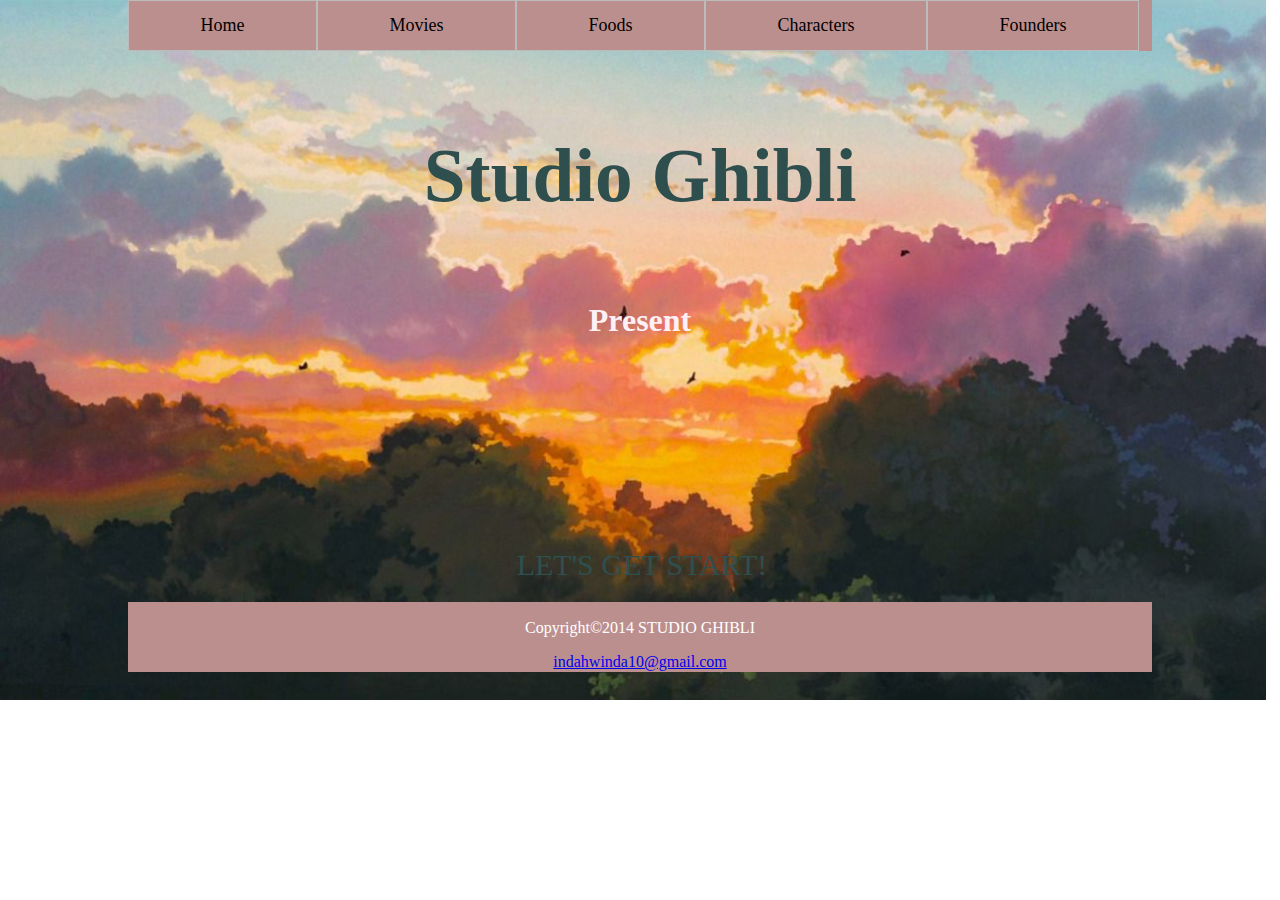
<file: index.html>
<!DOCTYPE html>
<html lang="en">
    <head>
        <link rel="stylesheet" href="home.css">
        <title>HOME</title>
        <meta name="viewport" content="width=device-width,initial-scale=1.0">
        <meta charset="utf-8">
    </head>
    <body>
    	<header>
        <div class="topnav">
          <a href="Home.html">Home</a>
          <a href="movies.html">Movies</a>
          <a href="foods.html">Foods</a>
          <a href="character.html">Characters</a>
          <a href="founders.html">Founders</a> 
          <a href="javascript:void(0);" class="icon" onclick="myFunction()">&#9776;</a>
          <!--Toggle between adding and removing the "responsive" class to topnav 
          when the user clicks on the icon-->
          <script>
              function myFunction() {
                  var x = document.getElementById("myTopnav");
                  if (x.className === "topnav") {
                      x.className += " responsive";
                  } else {
                  x.className = "topnav";
                  }
              }
          </script>
      </div>
    		<h1>Studio Ghibli</h1>
        <h2>Present</h2>
        
      </header>
      <br>
      <br>
      <br>
      <br>
      <br>
      <br>
      <br>
      <br>
      <br>
    <main>
        <form>
            <button class ="button" formaction ="movies.html">LET'S GET START!</button>
        </form>
      
    </main>
    <footer>
      <p>Copyright&copy;2014 STUDIO GHIBLI</p>
            <a href="mailto:indahwinda10@gmail.com">indahwinda10@gmail.com</a>
    </footer>
  </body>
</html>
</file>
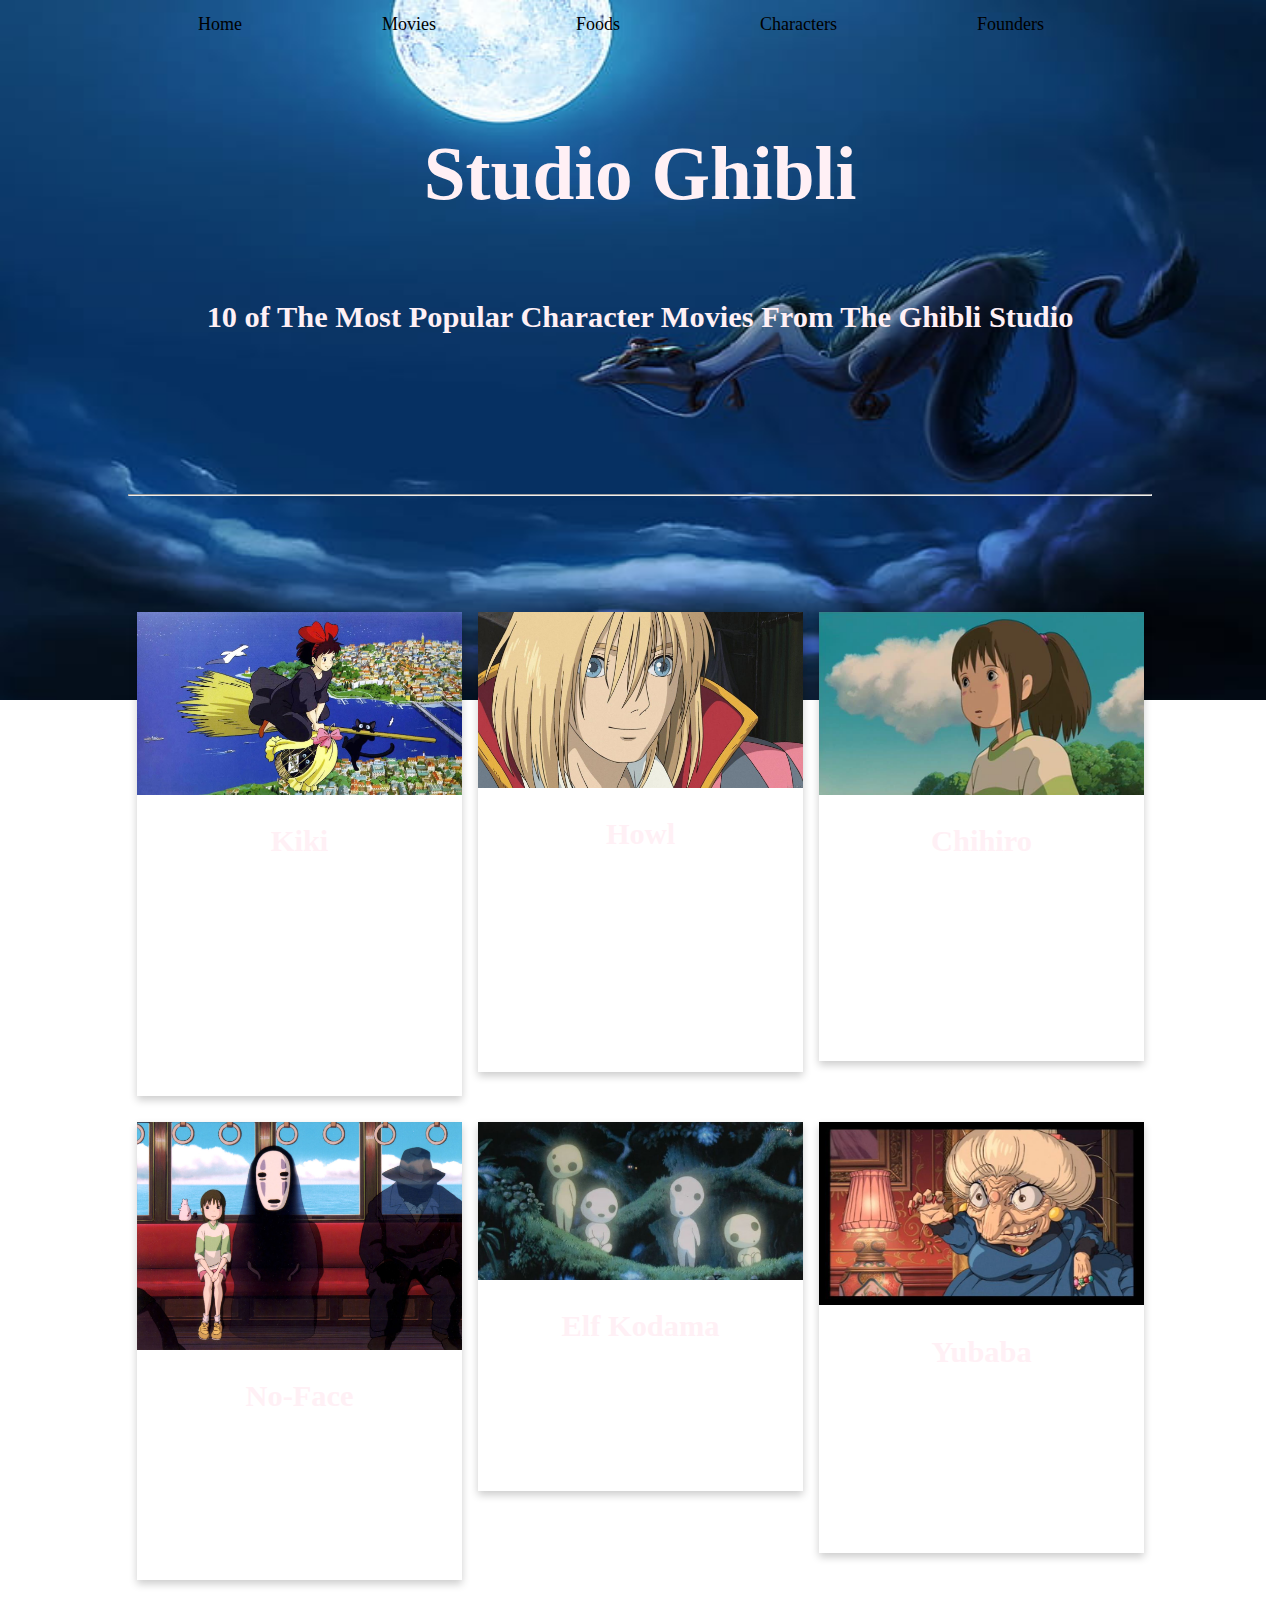
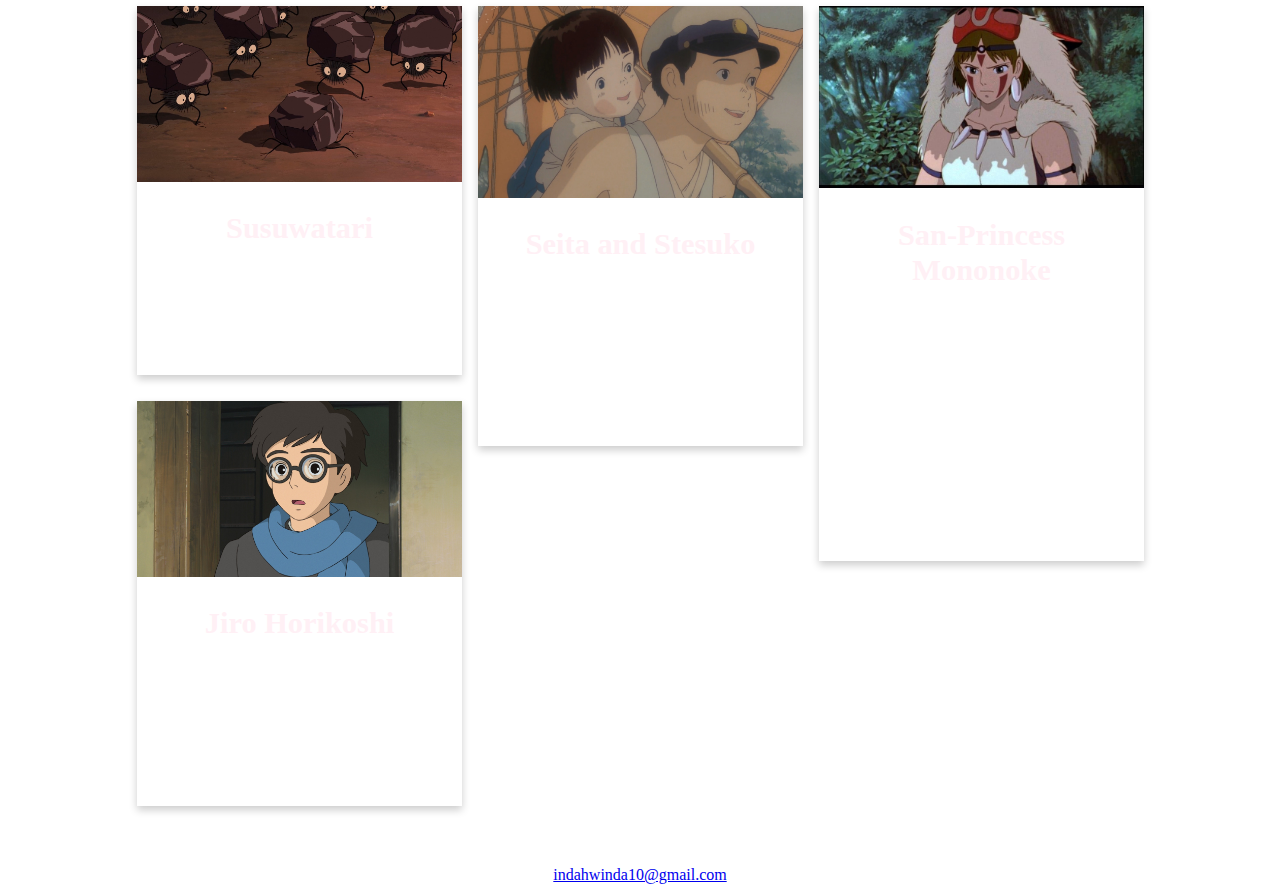
<file: character.html>
<!DOCTYPE html>
<html lang="en">
    <head>
        <link rel="stylesheet" href="character.css">
        <title>CHARACTERS</title>
        <meta name="viewport" content="width=device-width,initial-scale=1.0">
        <meta charset="utf-8">
    </head>
    <body>
    	<header>
        <div class="topnav">
          <a href="index.html">Home</a>
          <a href="movies.html">Movies</a>
          <a href="foods.html">Foods</a>
          <a href="character.html">Characters</a>
          <a href="founders.html">Founders</a> 
          <a href="javascript:void(0);" class="icon" onclick="myFunction()">&#9776;</a>
          <!--Toggle between adding and removing the "responsive" class to topnav 
          when the user clicks on the icon-->
          <script>
              function myFunction() {
                  var x = document.getElementById("myTopnav");
                  if (x.className === "topnav") {
                      x.className += " responsive";
                  } else {
                  x.className = "topnav";
                  }
              }
          </script>
      </div>
    		<h1>Studio Ghibli</h1>
        <h2>10 of The Most Popular Character Movies From The Ghibli Studio</h2>
        
      </header>
      <br>
      <br>
      <br>
      <br>
      <br>
      <br>
      <br>
      <hr>
      <br>
      <br>
      <br>
      <br>
      <br>
      <br>
      <main>
        <div class="column">
          <div class="card">
            <img src="a.jpg" alt="Chihiro">
            <div class="container">
              <h2>Chihiro</h2>
              <p class="title">Spirited Away</p>
              <p>Chihiro is a 10-year-old girl who has brown hair, brown eyes and rosy cheeks. He is very petite and has a childish appearance, and a fairly fat face. His clothing included a medium sleeve white T-shirt with bright green stripes, bright red shorts, white socks and bright yellow sneakers.</p>
            </div>
          </div>
        </div>
        <div class="column">
          <div class="card">
            <img src="b.jpg" alt="Howl">
            <div class="container">
              <h2>Howl</h2>
              <p class="title">Howl's Moving Castle</p>
              <p>Howl was a handsome young man with eyes and bright blue hair that reached under his chin. At the beginning of the film, her hair is blond, but due to the incident when Sophie was cleaning Howl's bathroom, she had had orange hair, before finally turning black through her curse. In the novel, Howl has natural black hair.</p>
            </div>
          </div>
        </div>
        <div class="column">
          <div class="card">
            <img src="d.jpg" alt="Kiki">
            <div class="container">
              <h2>Kiki</h2>
              <p class="title">Kiki's Delivery Service</p>
              <p>Kiki has short, dark gray hair, which she ties in a big red ribbon. She was wearing a medium-sleeved jet black dress, which sometimes looked purple or indigo, white underwear consisting of a tank top and bloomers, and a red flat that sometimes looked reddish red. However, at first, she was wearing a green dress, bright short sleeves with a bright pink apron with the same shoes.</p>
            </div>
          </div>
        </div>
        <div class="column">
          <div class="card">
            <img src="yubaba.jpg" alt="Yubaba">
            <div class="container">
              <h2>Yubaba</h2>
              <p class="title">Spirited Away</p>
              <p>Yubaba has a very arrogant and scary personality. She has a large, inhumane figure and a large mound of gray hair combed into a style like a bun. His age has never been stated, but Yubaba was very wrinkled, most likely very old.</p>
            </div>
          </div>
        </div>
        <div class="column">
          <div class="card">
            <img src="forestspirite.jpg" alt="ForestSpirite">
            <div class="container">
              <h2>Elf Kodama</h2>
              <p class="title">Princess Mononoke</p>
              <p>Kodama is the nameless creature of Princess Mononoke. They are a sign that the forest is healthy. Kodama has white skin with black and gray eyes, radiant.</p>
            </div>
          </div>
        </div>
        <div class="column">
          <div class="card">
            <img src="no-face.jpg" alt="No-Face">
            <div class="container">
              <h2>No-Face</h2>
              <p class="title">Spirited Away</p>
              <p>When first introduced, No-Face appears in a semi-transparent state while shifting in and out of visibility. His organs are visible, throbbing in several countries. His figure resembles a long black tube. </p>
            </div>
          </div>
        </div>
        <div class="column">
          <div class="card">
            <img src="san-princessmononoke.jpg" alt="san">
            <div class="container">
              <h2>San-Princess Mononoke</h2>
              <p class="title">Princess Mononoke</p>
              <p>When she was a baby, the goddess Moro wolf attacked her parents, who were found to be destroying the forest. San's parents threw him to Moro as a sacrifice to save their own lives. Moro raised San as his own daughter, and in turn, San treated Moro as his mother and Moro's two biological children as siblings.
              San's main concern is protecting the forest and the animals that live with it. San rejects his own humanity and even considers himself a wolf.</p>
            </div>
          </div>
        </div>
        <div class="column">
          <div class="card">
            <img src="seita&stesuko.jpg" alt="seitha">
            <div class="container">
              <h2>Seita and Stesuko</h2>
              <p class="title">Grave of The Fireflies</p>
              <p>Seita Yokokawa is the fourteen year old Grave of the Fireflies protagonist. After she and Setsuko Yokokawa (Seita's sister) lost their mother in the Kobe bombing during World War II, their lives became a constant struggle for survival.</p>
            </div>
          </div>
        </div>
        <div class="column">
          <div class="card">
            <img src="susuwatari.png" alt="susuwatari">
            <div class="container">
              <h2>Susuwatari</h2>
              <p class="title">Spirited Away</p>
              <p>The Soot Sprites are small, black, hairy creatures with round bodies and white eyes with black pupils.</p>
            </div>
          </div>
        </div>
        <div class="column">
          <div class="card">
            <img src="JiroHorikoshi.jpg" alt="jiro">
            <div class="container">
              <h2>Jiro Horikoshi</h2>
              <p class="title">The Wind Rises</p>
              <p>Jiro has dark brown hair, brown eyes. He has a happy and kind personality towards Naoko Satomi and loves him very much. Jiro is also trustworthy and works hard in his love for airplanes.</p>
            </div>
          </div>
        </div>

    </main>
    <footer>
      <p>Copyright&copy;2014 STUDIO GHIBLI</p>
            <a href="mailto:indahwinda10@gmail.com">indahwinda10@gmail.com</a>
    </footer>
  </body>
</html>
</file>
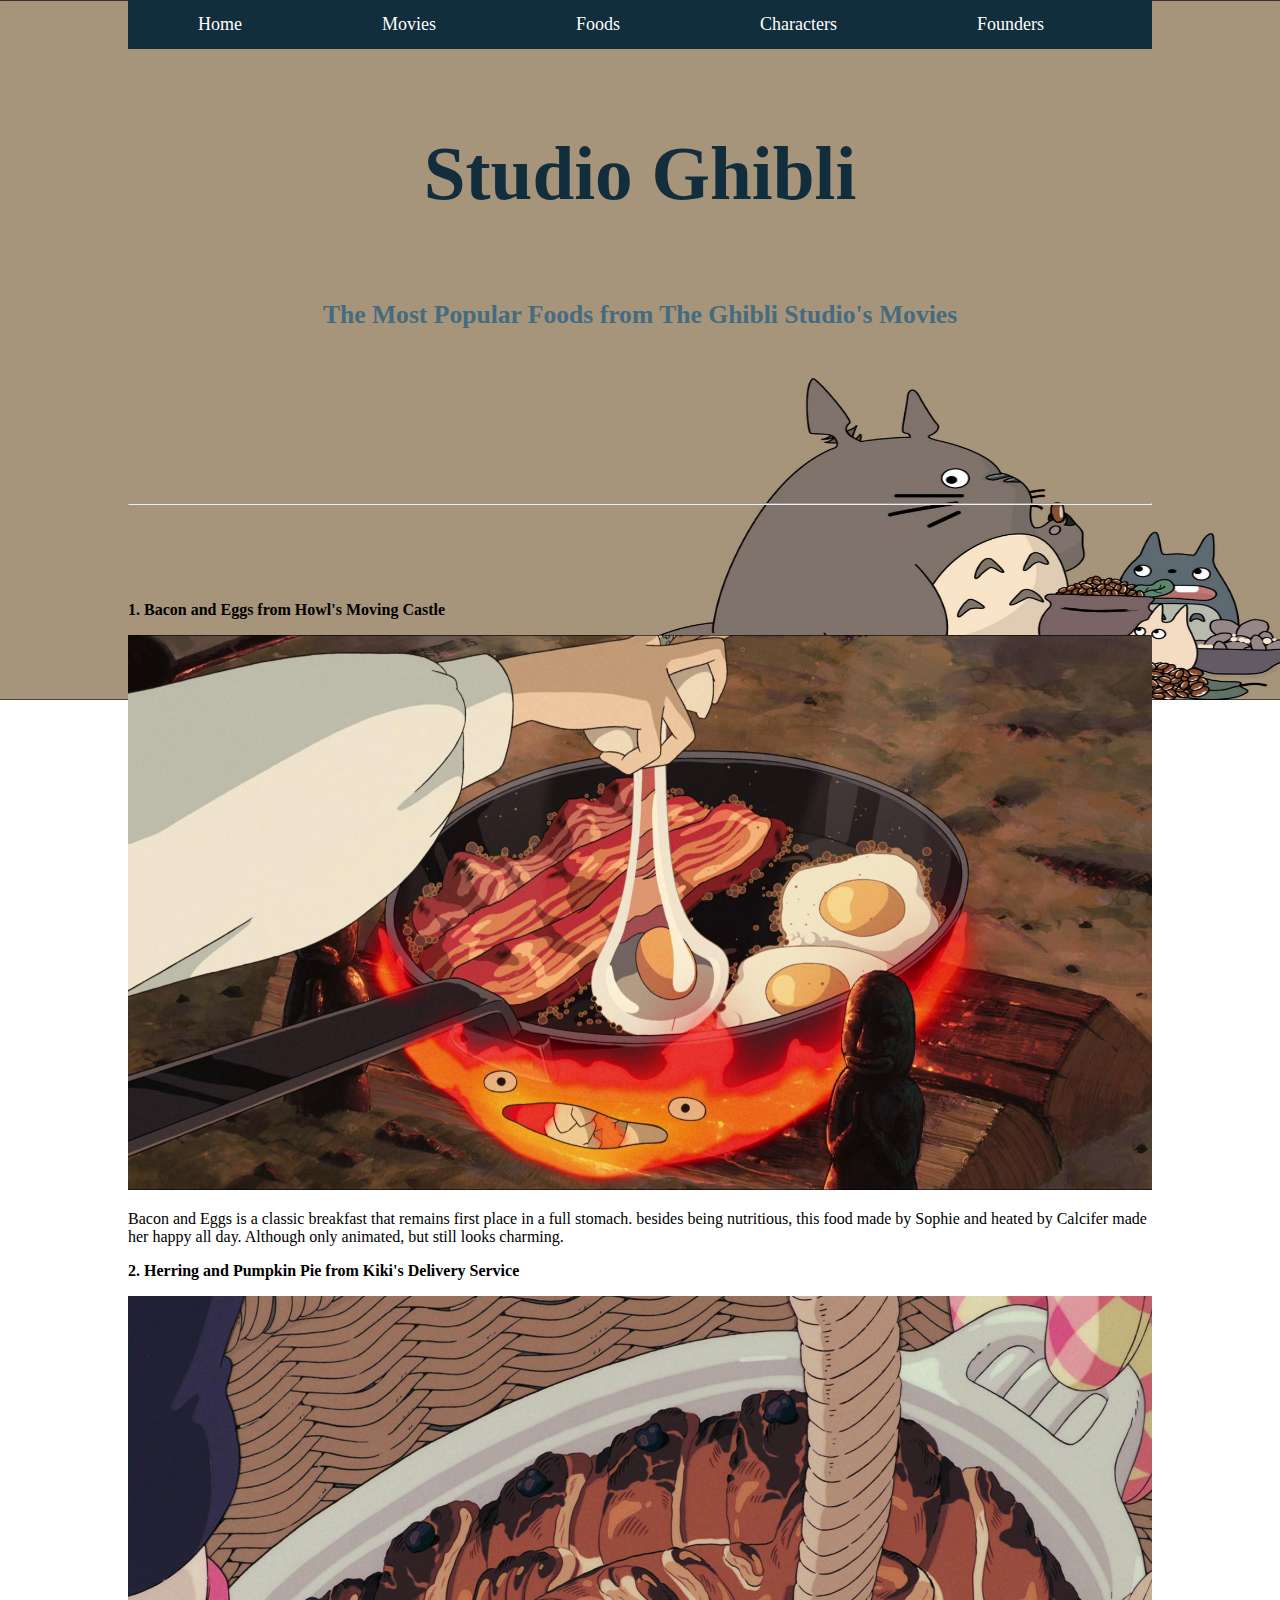
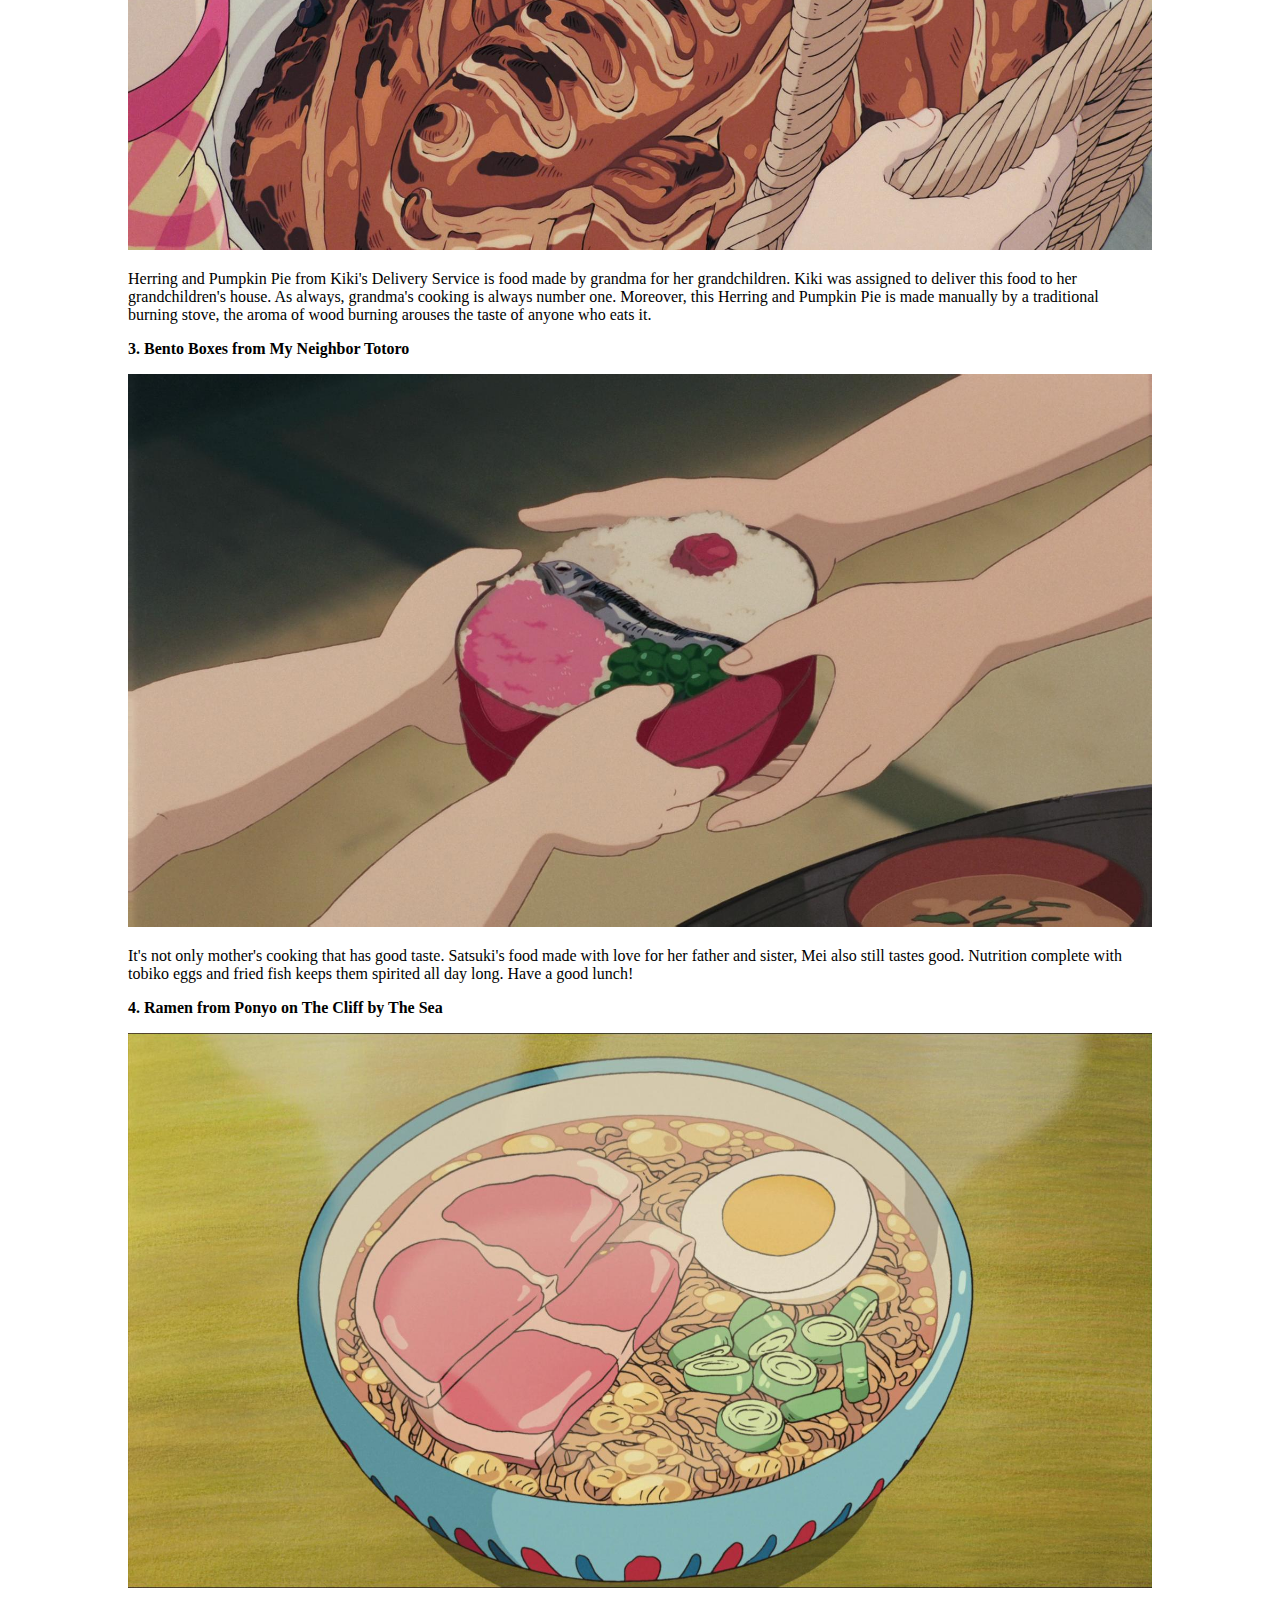
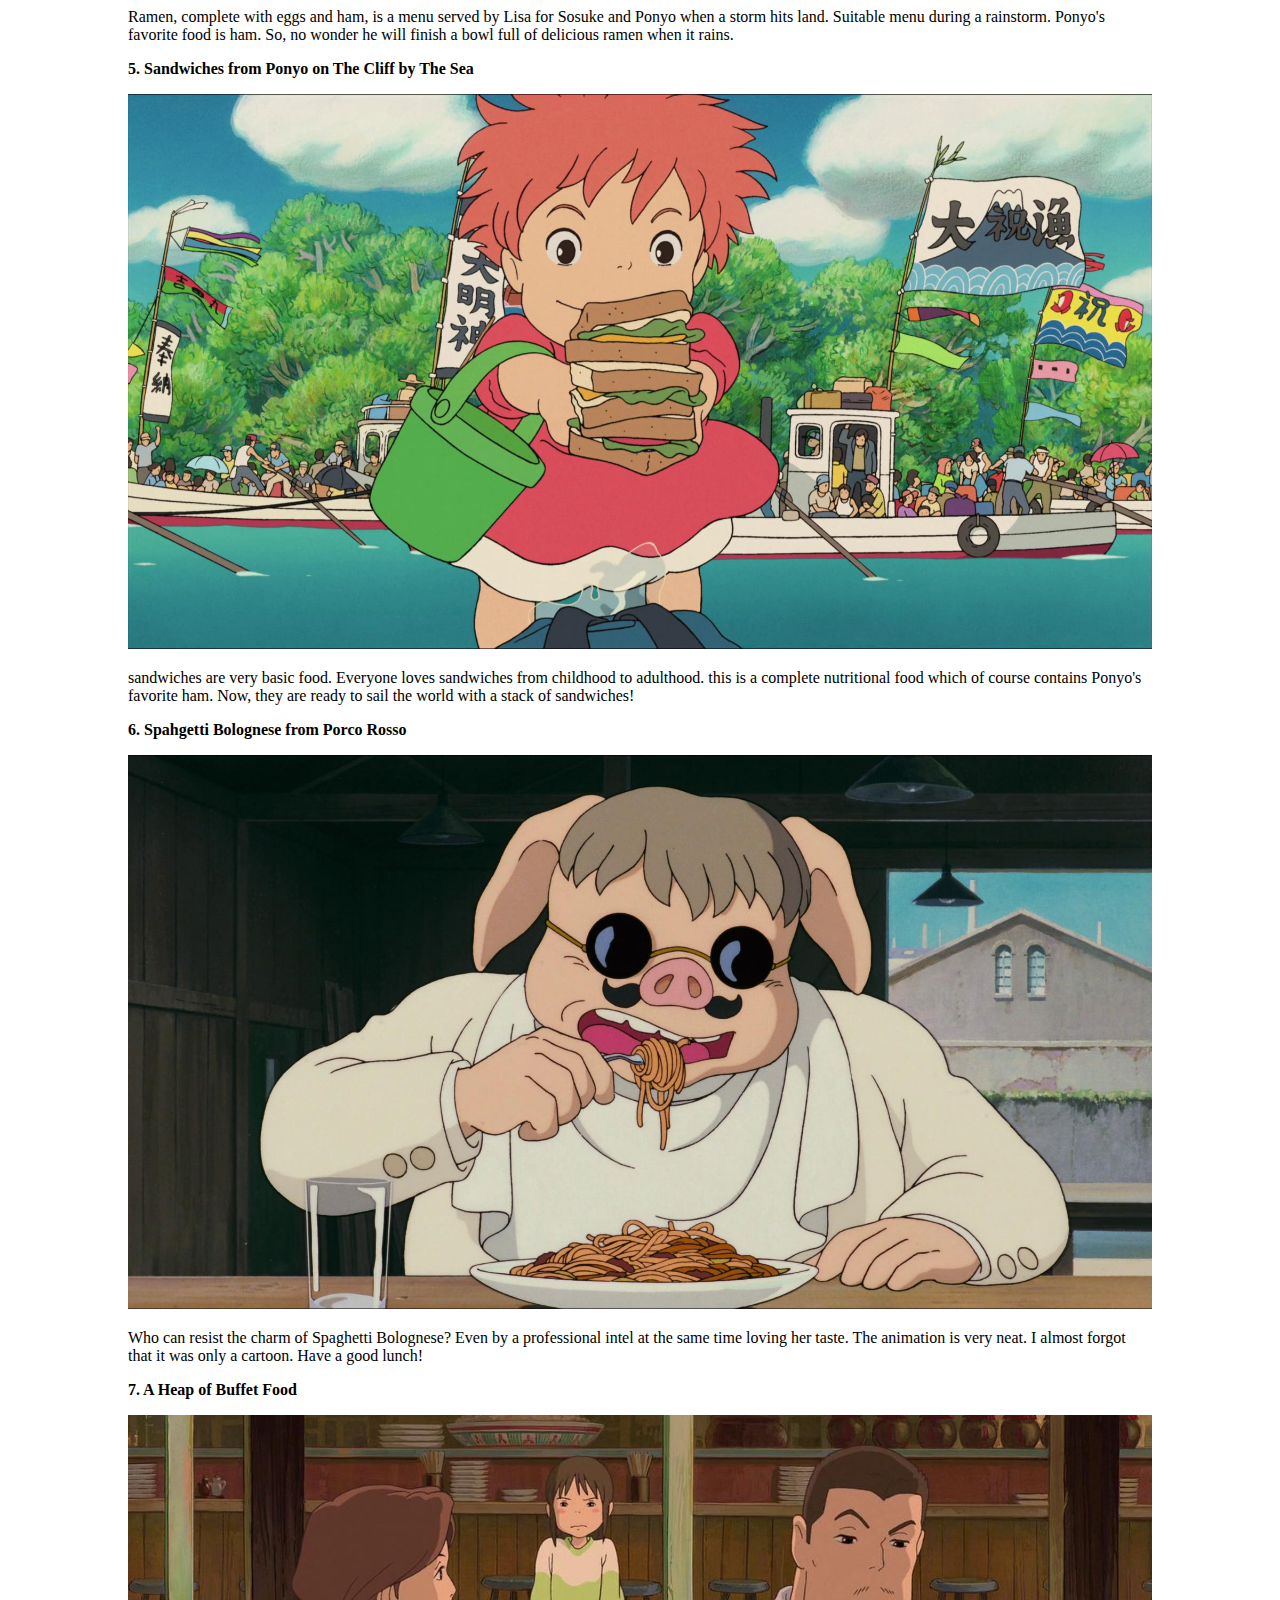
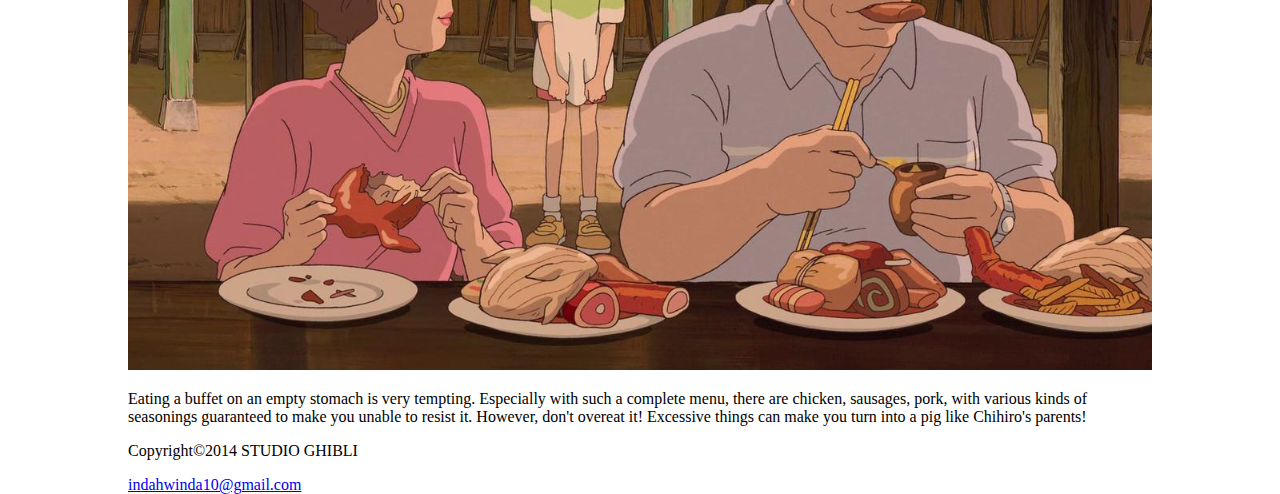
<file: foods.html>
<!DOCTYPE html>
<html lang="en">
    <head>
        <link rel="stylesheet" href="foods.css">
        <title>FOODS</title>
        <meta name="viewport" content="width=device-width,initial-scale=1.0">
        <meta charset="utf-8">

    </head>
    <body>
    	<header>
        <div class="topnav">
          <a href="index.html">Home</a>
          <a href="movies.html">Movies</a>
          <a href="foods.html">Foods</a>
          <a href="character.html">Characters</a>
          <a href="founders.html">Founders</a>
          <a href="javascript:void(0);" class="icon" onclick="myFunction()">&#9776;</a>
          <!--Toggle between adding and removing the "responsive" class to topnav 
          when the user clicks on the icon-->
          <script>
              function myFunction() {
                  var x = document.getElementById("myTopnav");
                  if (x.className === "topnav") {
                      x.className += " responsive";
                  } else {
                  x.className = "topnav";
                  }
              }
          </script>
      </div>
    		<h1>Studio Ghibli</h1>
        <h2>The Most Popular Foods from The Ghibli Studio's Movies</h2>
        
      </header>
      <br>
      <br>
      <br>
      <br>
      <br>
      <br>
      <br>
      <br>
      <hr>
      <br>
      <br>
      <br>
      <br>
      <main>
        <div class="food">
          <div class="responsive">
            <p><b>1. Bacon and Eggs from Howl's Moving Castle</b></p>
            <img src="1.jpg" alt="food">
            <p>Bacon and Eggs is a classic breakfast that remains first place in a full stomach. besides being nutritious, this food made by Sophie and heated by Calcifer made her happy all day. Although only animated, but still looks charming.</p>
          </div>
        </div>
        <div class="food">
          <div class="responsive">
            <p><b>2. Herring and Pumpkin Pie from Kiki's Delivery Service </b></p>
            <img src="2.jpg" alt="food">
          </div>
          <p>Herring and Pumpkin Pie from Kiki's Delivery Service is food made by grandma for her grandchildren. Kiki was assigned to deliver this food to her grandchildren's house. As always, grandma's cooking is always number one. Moreover, this Herring and Pumpkin Pie is made manually by a traditional burning stove, the aroma of wood burning arouses the taste of anyone who eats it.</p>
        </div>
        <div class="food">
          <div class="responsive">
            <p><b>3. Bento Boxes from My Neighbor Totoro</b></p>
            <img src="3.jpg" alt="food">
            <p>It's not only mother's cooking that has good taste. Satsuki's food made with love for her father and sister, Mei also still tastes good. Nutrition complete with tobiko eggs and fried fish keeps them spirited all day long. Have a good lunch!</p>
          </div>
        </div>
        <div class="food">
          <div class="responsive">
            <p><b>4. Ramen from Ponyo on The Cliff by The Sea</b></p>
            <img src="4.jpg" alt="food">
            <p>Ramen, complete with eggs and ham, is a menu served by Lisa for Sosuke and Ponyo when a storm hits land. Suitable menu during a rainstorm. Ponyo's favorite food is ham. So, no wonder he will finish a bowl full of delicious ramen when it rains.</p>
          </div>
        </div>
        <div class="food">
          <div class="responsive">
            <p><b>5. Sandwiches from Ponyo on The Cliff by The Sea</b></p>
            <img src="5.jpg" alt="food">
            <p>sandwiches are very basic food. Everyone loves sandwiches from childhood to adulthood. this is a complete nutritional food which of course contains Ponyo's favorite ham. Now, they are ready to sail the world with a stack of sandwiches!</p>
          </div>
        </div>
        <div class="food">
          <div class="responsive">
            <p><b>6. Spahgetti Bolognese from Porco Rosso</b></p>
            <img src="6.jpg" alt="food">
            <p>Who can resist the charm of Spaghetti Bolognese? Even by a professional intel at the same time loving her taste. The animation is very neat. I almost forgot that it was only a cartoon. Have a good lunch!</p>
          </div>
        </div>
        <div class="food">
          <div class="responsive">
            <p><b>7. A Heap of Buffet Food</b></p>
            <img src="7.jpg" alt="food">
            <p>Eating a buffet on an empty stomach is very tempting. Especially with such a complete menu, there are chicken, sausages, pork, with various kinds of seasonings guaranteed to make you unable to resist it. However, don't overeat it! Excessive things can make you turn into a pig like Chihiro's parents!</p>
          </div>
        </div>
    </main>
    
    <footer>
      <p>Copyright&copy;2014 STUDIO GHIBLI</p>
            <a href="mailto:indahwinda10@gmail.com">indahwinda10@gmail.com</a>
    </footer>
  </body>
</html>
</file>
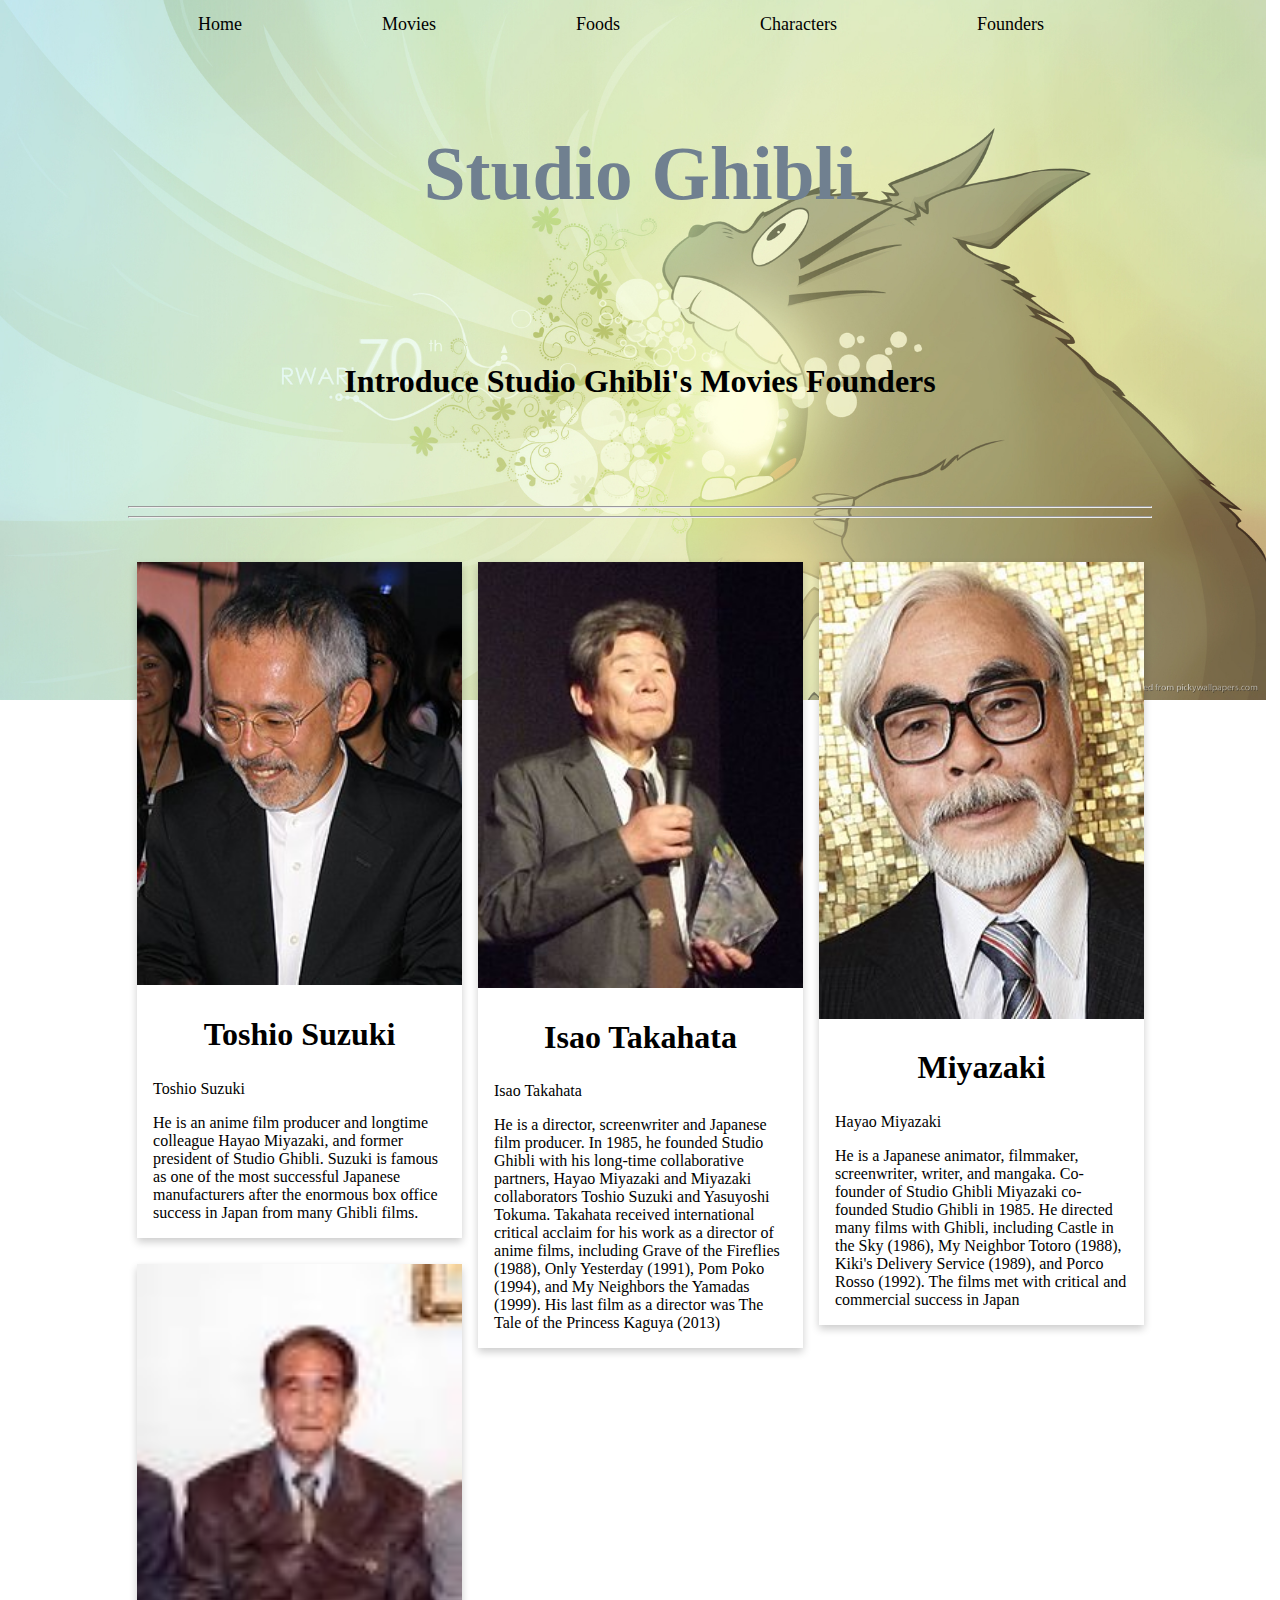
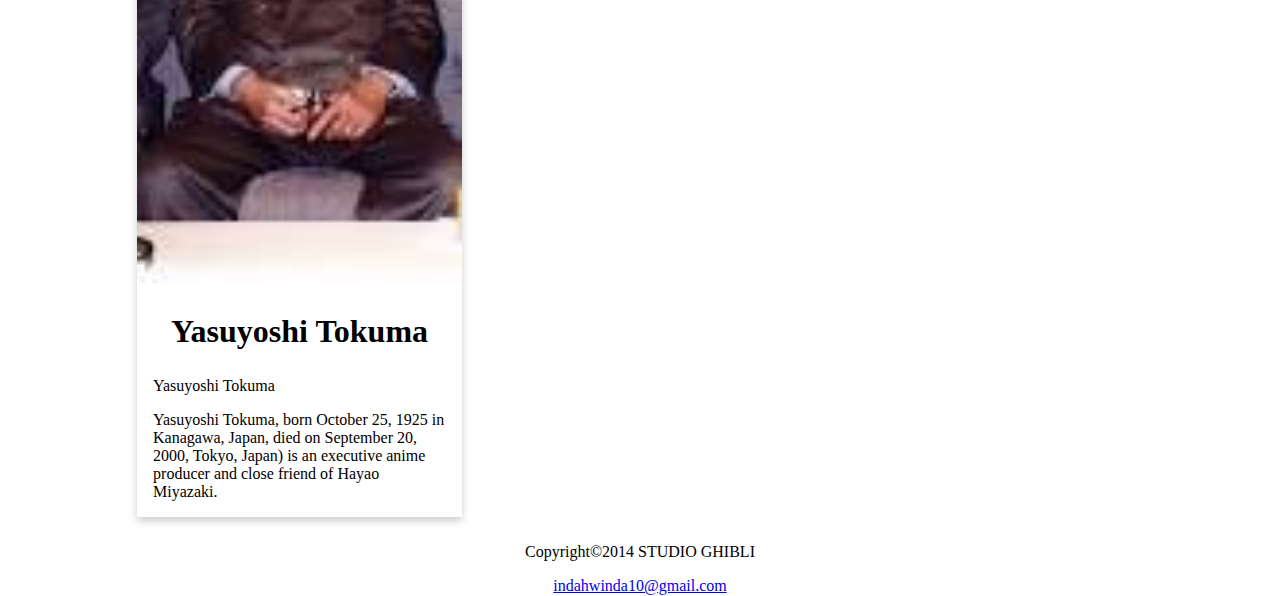
<file: founders.html>
<!DOCTYPE html>
<html lang="en">
    <head>
        <link rel="stylesheet" href="founders.css">
        <title>FOUNDERS</title>
        <meta name="viewport" content="width=device-width,initial-scale=1.0">
        <meta charset="utf-8">
    </head>
    <body>
    	<header>
        <div class="topnav">
          <a href="index.html">Home</a>
          <a href="movies.html">Movies</a>
          <a href="foods.html">Foods</a>
          <a href="character.html">Characters</a>
          <a href="founders.html">Founders</a> 
          <a href="javascript:void(0);" class="icon" onclick="myFunction()">&#9776;</a>
          <!--Toggle between adding and removing the "responsive" class to topnav 
          when the user clicks on the icon-->
          <script>
              function myFunction() {
                  var x = document.getElementById("myTopnav");
                  if (x.className === "topnav") {
                      x.className += " responsive";
                  } else {
                  x.className = "topnav";
                  }
              }
          </script>
      </div>
    		<h1><strong>Studio Ghibli</strong></h1>
        <br>
        <br>
        <h2><b>Introduce Studio Ghibli's Movies Founders</b></h2>
        
      </header>
      <br>
      <br>
      <br>
      <br>
      <hr>
      <hr>
      <br>
      <br>
      <main>
        <div class="column">
          <div class="card">
            <img src="HayaoMiyazaki.jpg" alt="hayao">
            <div class="container">
              <h2>Miyazaki</h2>
              <p class="title">Hayao Miyazaki</p>
              <p>He is a Japanese animator, filmmaker, screenwriter, writer, and mangaka. Co-founder of Studio Ghibli
              Miyazaki co-founded Studio Ghibli in 1985. He directed many films with Ghibli, including Castle in the Sky (1986), My Neighbor Totoro (1988), Kiki's Delivery Service (1989), and Porco Rosso (1992). The films met with critical and commercial success in Japan</p>
            </div>
          </div>
        </div>
        <div class="column">
          <div class="card">
            <img src="IsaoTakahata.jpg" alt="Isao">
            <div class="container">
              <h2>Isao Takahata</h2>
              <p class="title">Isao Takahata</p>
              <p>He is a director, screenwriter and Japanese film producer. In 1985, he founded Studio Ghibli with his long-time collaborative partners, Hayao Miyazaki and Miyazaki collaborators Toshio Suzuki and Yasuyoshi Tokuma. Takahata received international critical acclaim for his work as a director of anime films, including Grave of the Fireflies (1988), Only Yesterday (1991), Pom Poko (1994), and My Neighbors the Yamadas (1999). His last film as a director was The Tale of the Princess Kaguya (2013)</p>
            </div>
          </div>
        </div>
        <div class="column">
          <div class="card">
            <img src="ToshioSuzuki.jpg" alt="Toshio">
            <div class="container">
              <h2>Toshio Suzuki</h2>
              <p class="title">Toshio Suzuki</p>
             <p>He is an anime film producer and longtime colleague Hayao Miyazaki, and former president of Studio Ghibli. Suzuki is famous as one of the most successful Japanese manufacturers after the enormous box office success in Japan from many Ghibli films.</p>
            </div>
          </div>
        </div>
        <div class="column">
          <div class="card">
            <img src="YasuyoshiTokuma.jpg" alt="Tokuma">
            <div class="container">
              <h2>Yasuyoshi Tokuma</h2>
              <p class="title">Yasuyoshi Tokuma</p>
              <p>Yasuyoshi Tokuma, born October 25, 1925 in Kanagawa, Japan, died on September 20, 2000, Tokyo, Japan) is an executive anime producer and close friend of Hayao Miyazaki.</p>
            </div>
          </div>
        </div>
    </main>
      <footer>
      <p>Copyright&copy;2014 STUDIO GHIBLI</p>
            <a href="mailto:indahwinda10@gmail.com">indahwinda10@gmail.com</a>
    </footer>
  </body>
</html>
</file>
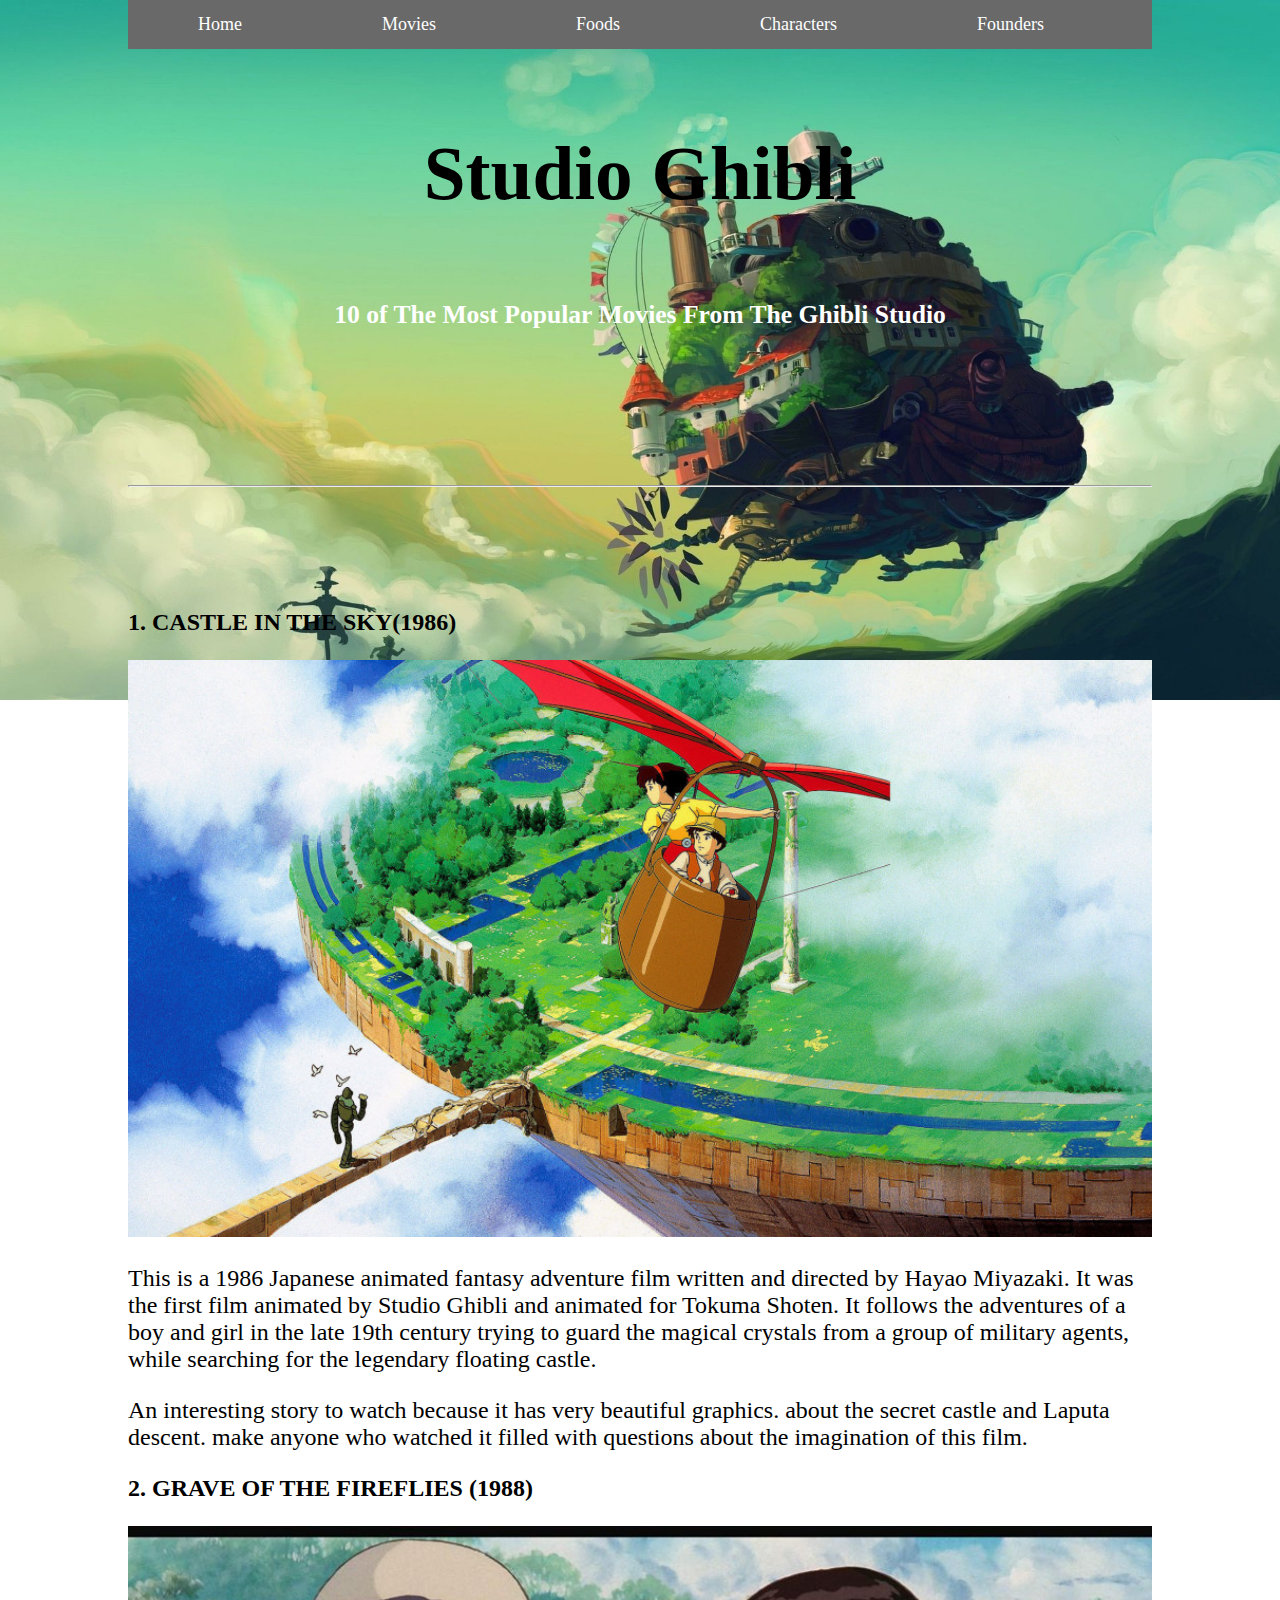
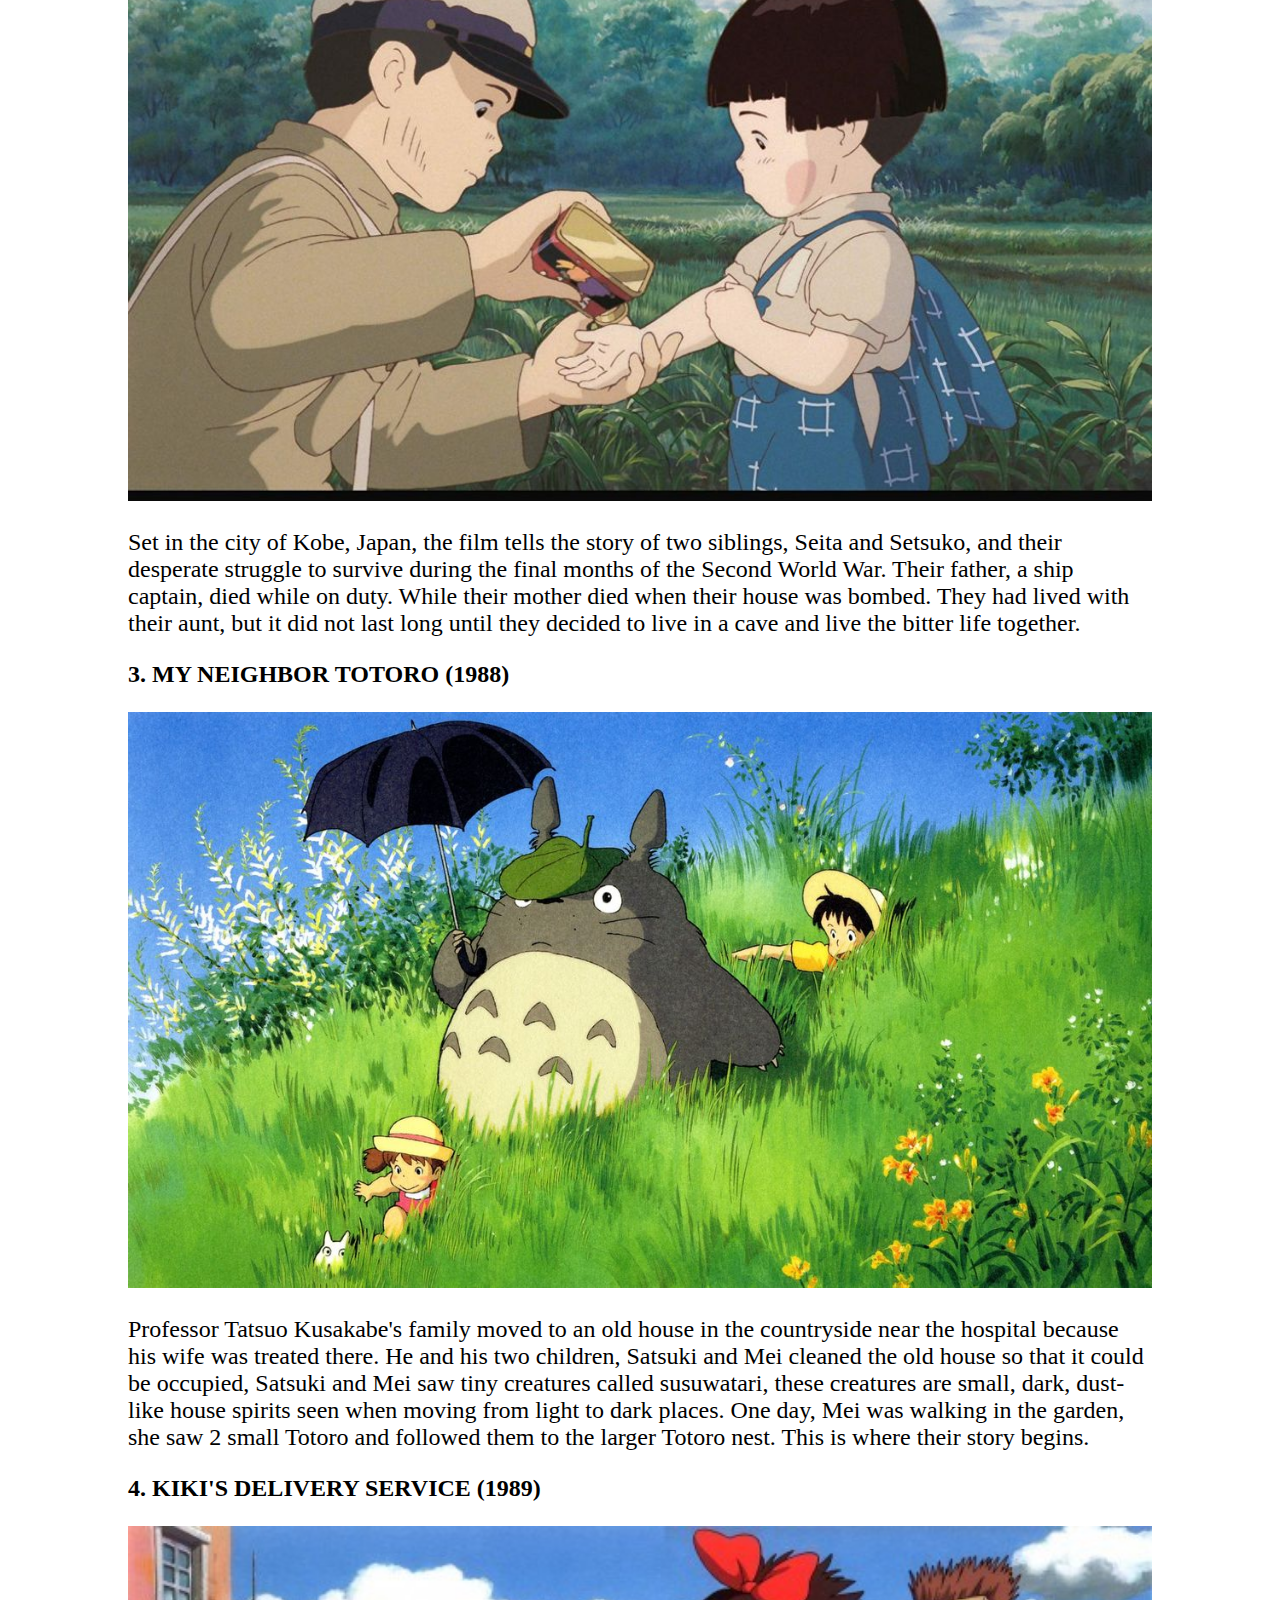
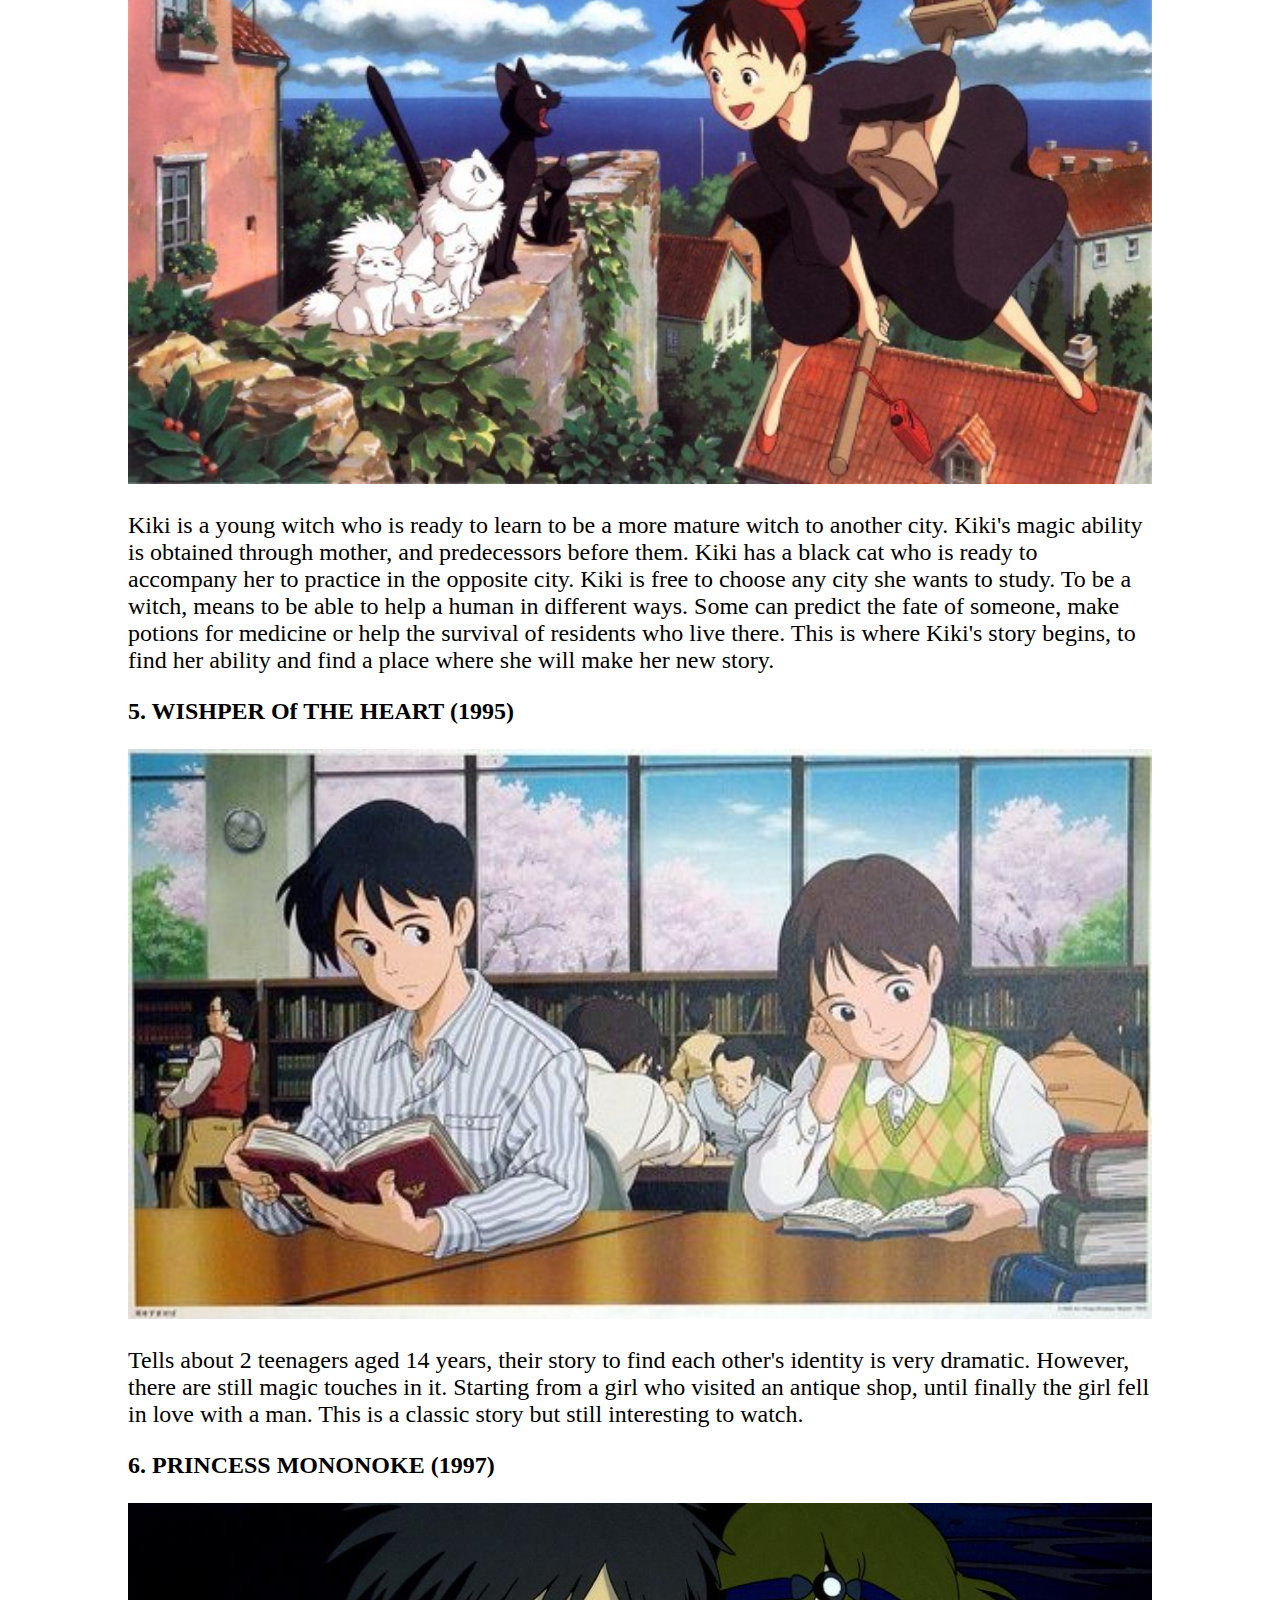
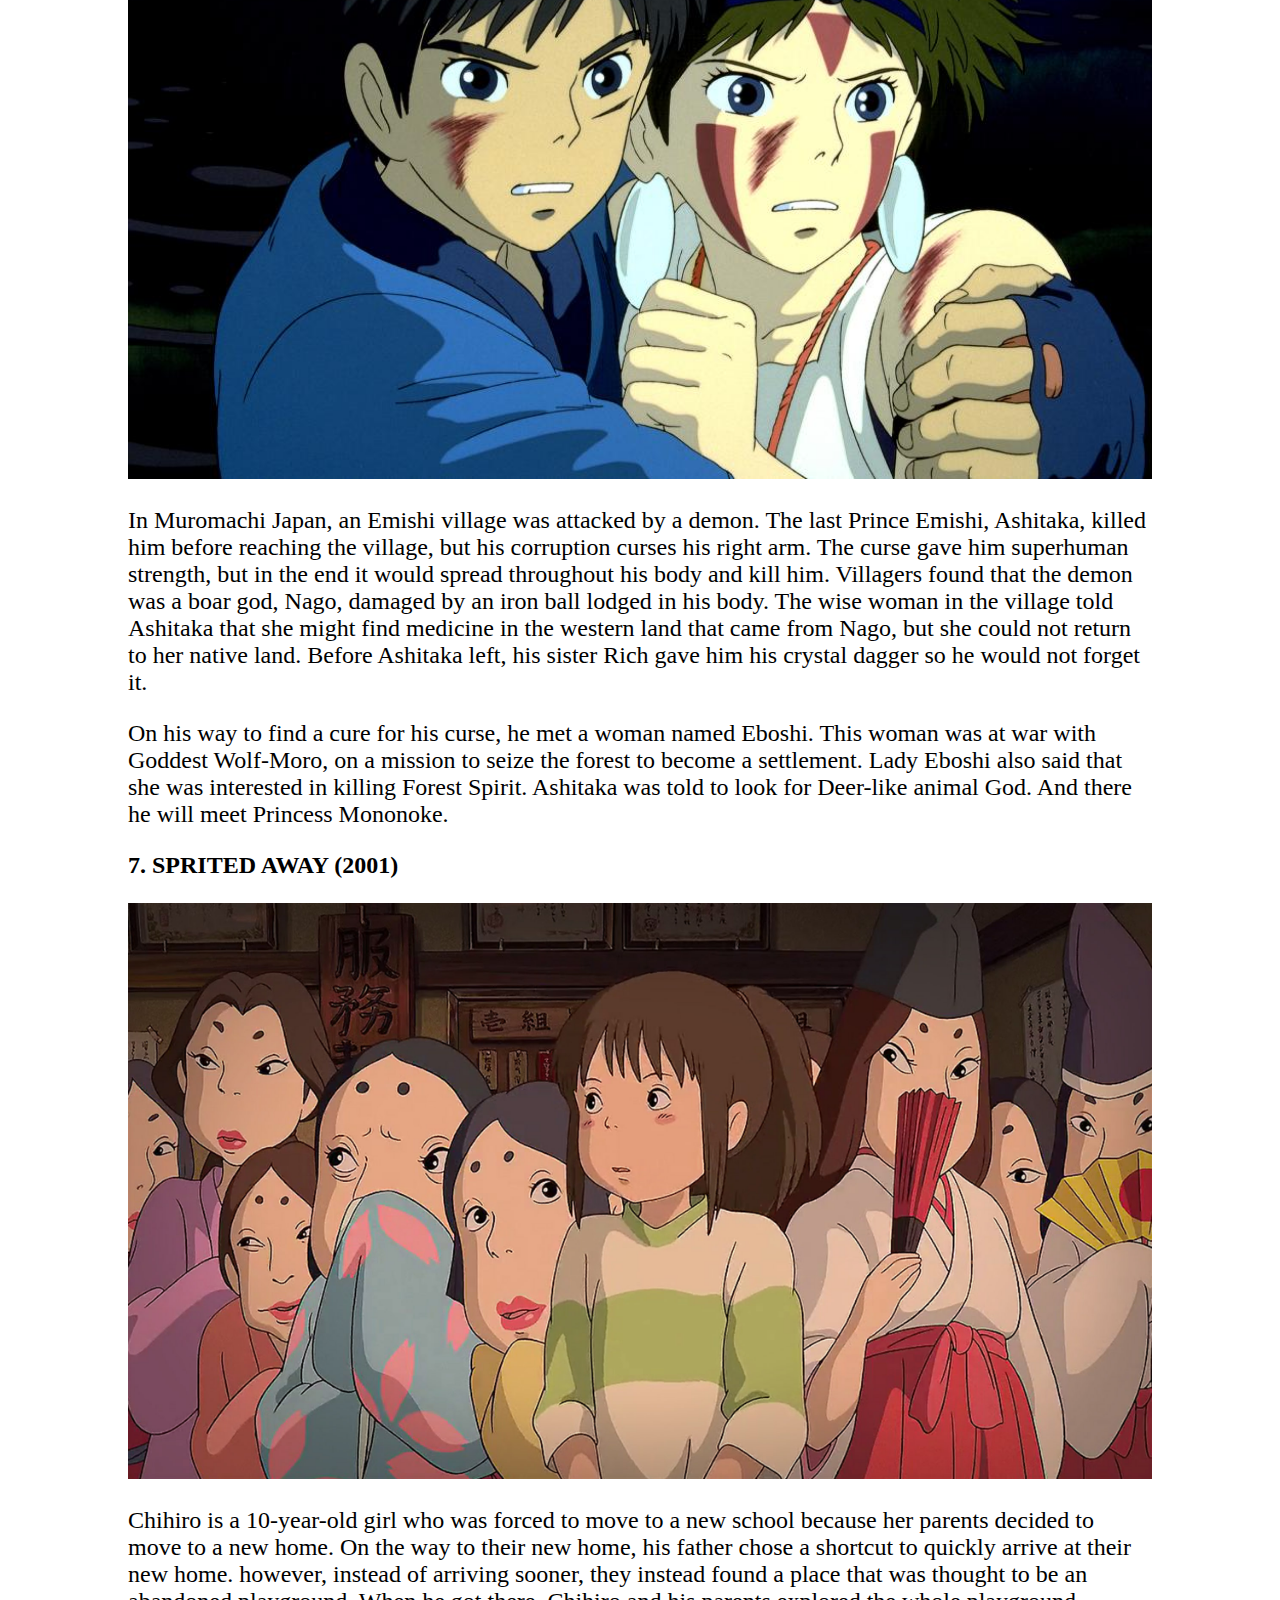
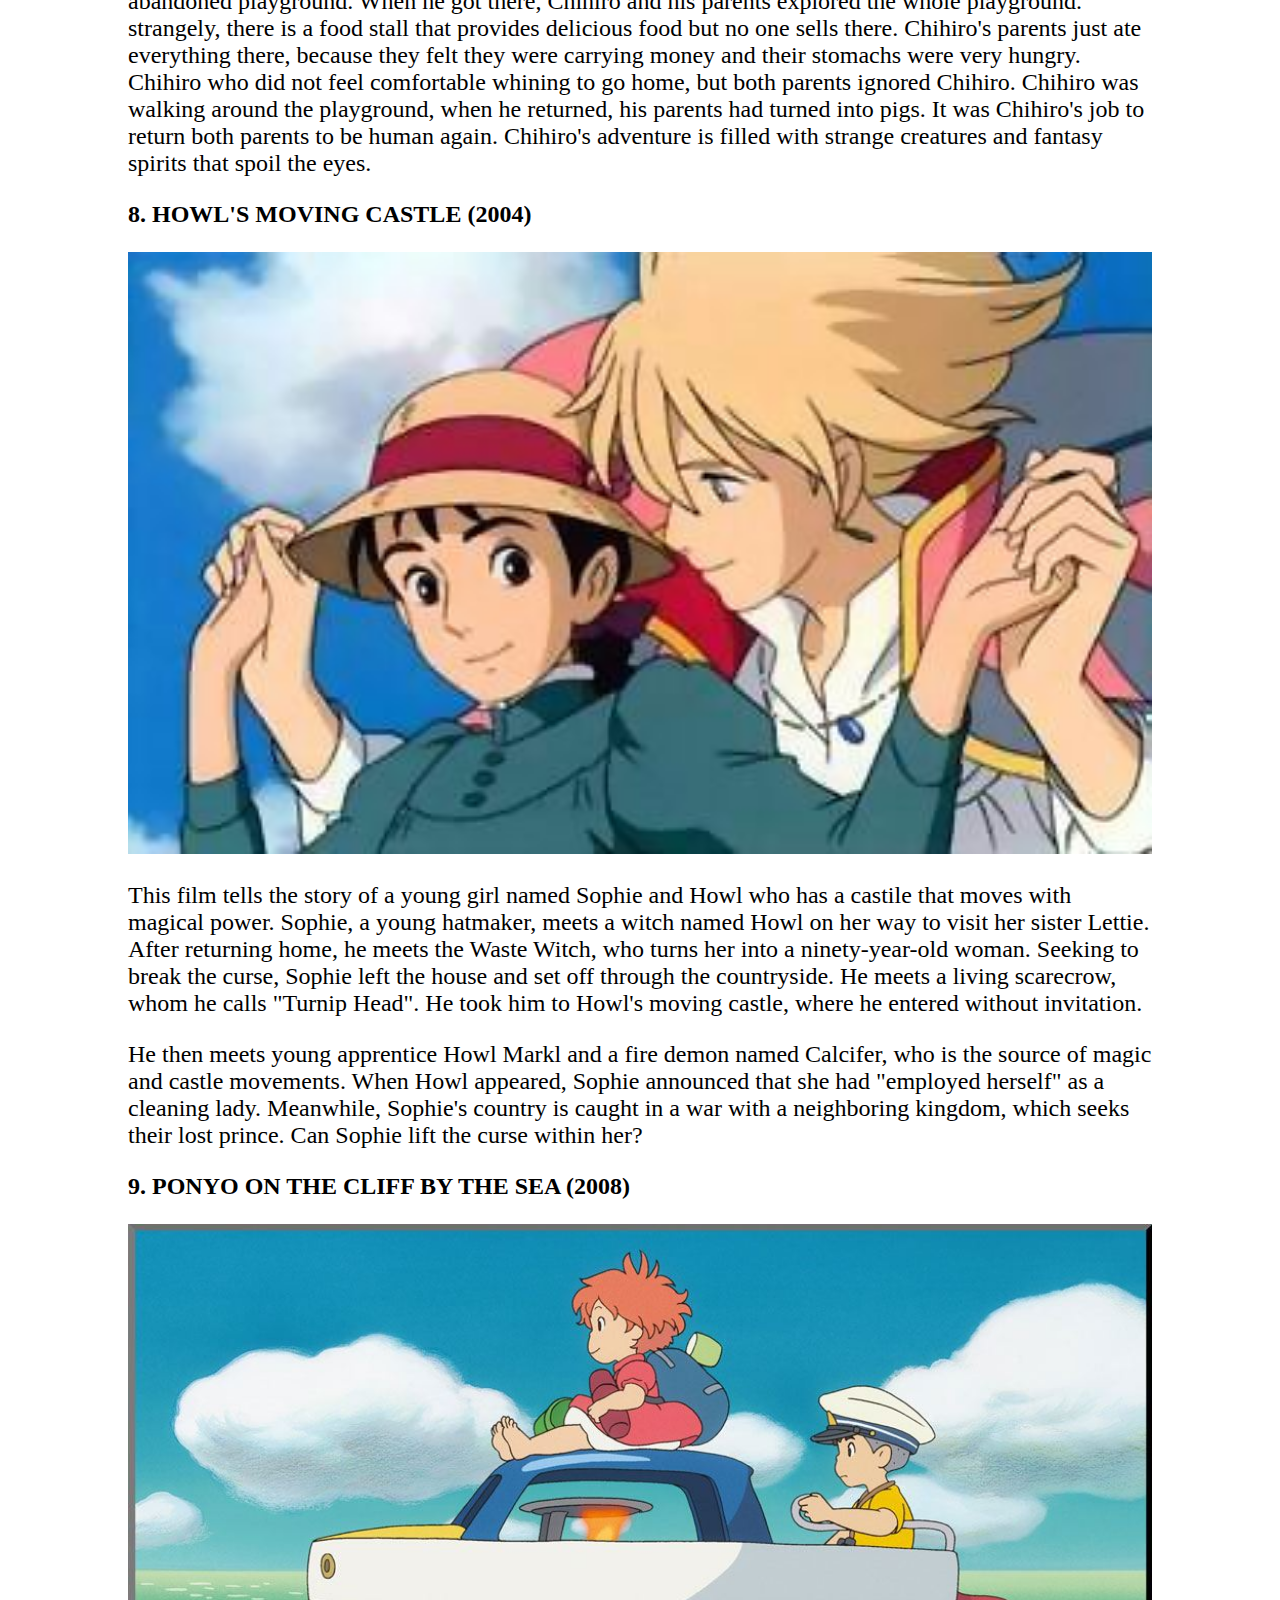
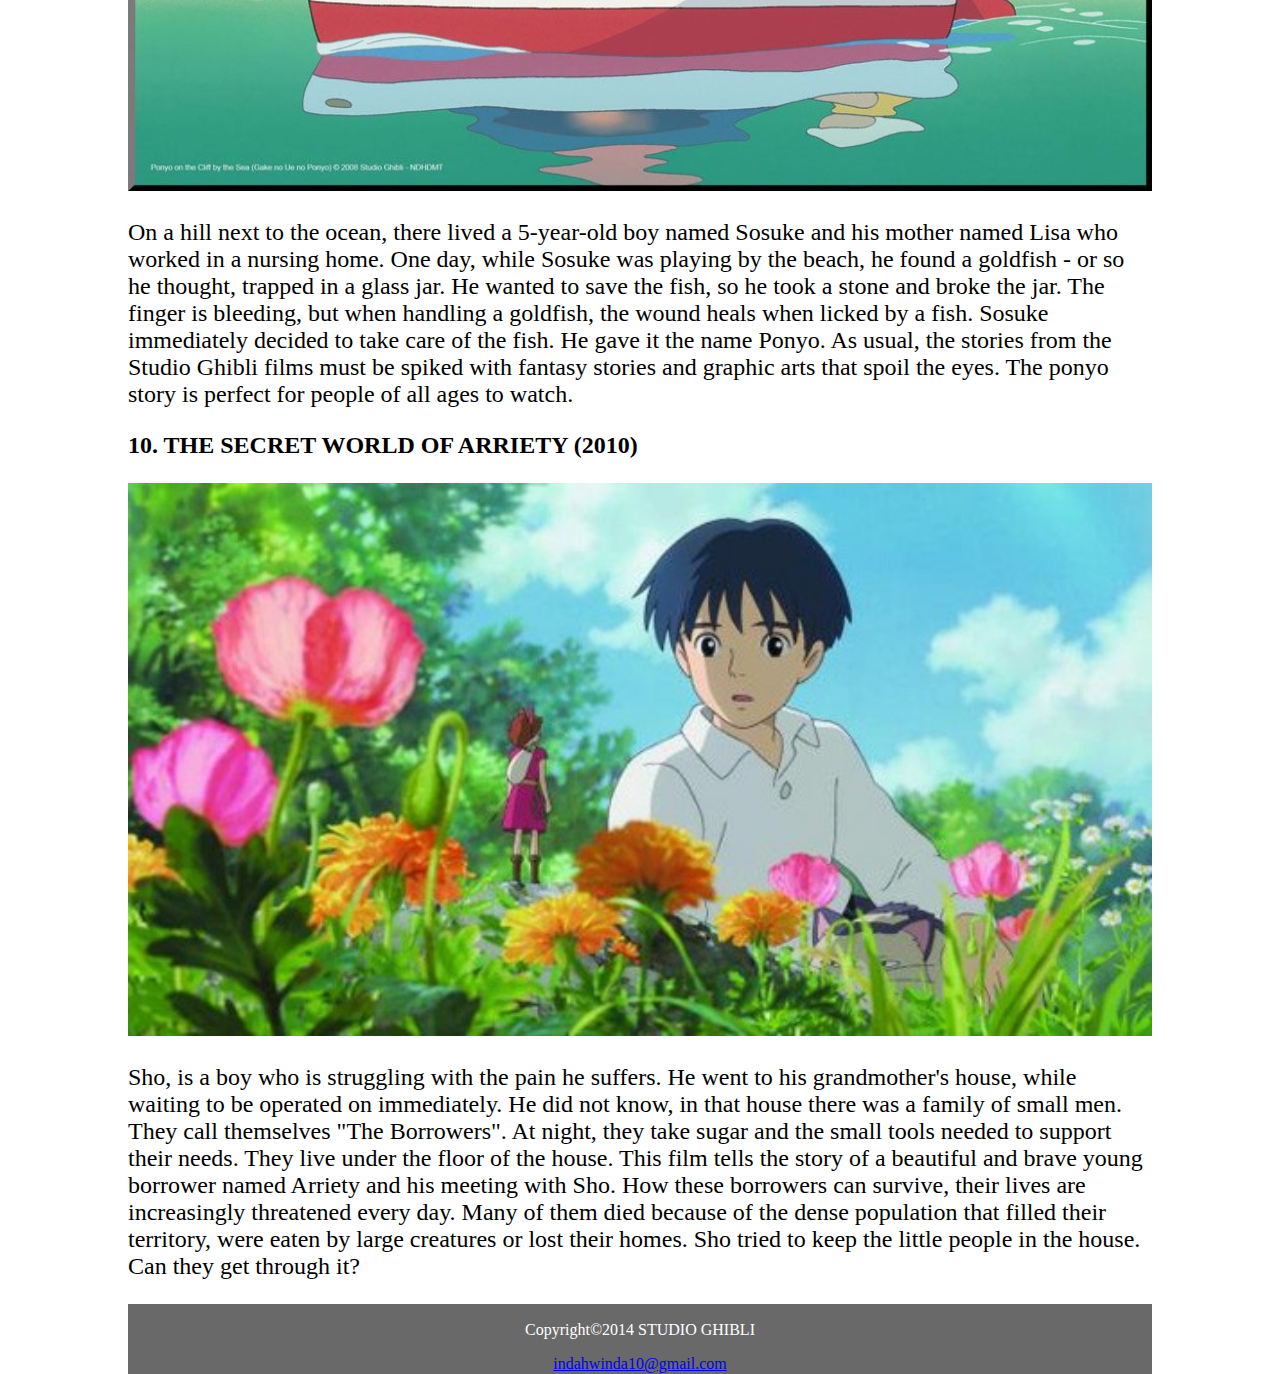
<file: movies.html>
<!DOCTYPE html>
<html lang="en">
    <head>
        <link rel="stylesheet" href="movies.css">
        <title>MOVIES</title>
        <meta name="viewport" content="width=device-width,initial-scale=1.0">
        <meta charset="utf-8">

    </head>
    <body>
    	<header>
        <div class="topnav">
          <a href="index.html">Home</a>
          <a href="movies.html">Movies</a>
          <a href="foods.html">Foods</a>
          <a href="character.html">Characters</a>
          <a href="founders.html">Founders</a>
          <a href="javascript:void(0);" class="icon" onclick="myFunction()">&#9776;</a>
          <!--Toggle between adding and removing the "responsive" class to topnav 
          when the user clicks on the icon-->
          <script>
              function myFunction() {
                  var x = document.getElementById("myTopnav");
                  if (x.className === "topnav") {
                      x.className += " responsive";
                  } else {
                  x.className = "topnav";
                  }
              }
          </script>
      </div>
    		<h1>Studio Ghibli</h1>
    		<h2>10 of The Most Popular Movies From The Ghibli Studio</h2>
        
      </header>
      <br>
      <br>
      <br>
      <br>
      <br>
      <br>
      <br>
      <hr>
      <br>
      <br>
      <br>
      <br>
      <br>
      <main>
        <div class="number1">
          <div class="responsive">
            <p><b>1. CASTLE IN THE SKY(1986)</b></p>
            <img src = "castleSky.jpg" alt="movie">
            <p>This is a 1986 Japanese animated fantasy adventure film written and directed by Hayao Miyazaki. It was the first film animated by Studio Ghibli and animated for Tokuma Shoten. It follows the adventures of a boy and girl in the late 19th century trying to guard the magical crystals from a group of military agents, while searching for the legendary floating castle.</p>
            <p>An interesting story to watch because it has very beautiful graphics. about the secret castle and Laputa descent. make anyone who watched it filled with questions about the imagination of this film.</p>
          </div>
        </div>
        <div class="number1">
          <div class="responsive">
            <p><b>2. GRAVE OF THE FIREFLIES (1988)</b></p>
            <img src = "gravetears.jpg" alt="movie">
            <p>Set in the city of Kobe, Japan, the film tells the story of two siblings, Seita and Setsuko, and their desperate struggle to survive during the final months of the Second World War. Their father, a ship captain, died while on duty. While their mother died when their house was bombed. They had lived with their aunt, but it did not last long until they decided to live in a cave and live the bitter life together.</p>
          </div>
        </div>
        <div class="number1">
          <div class="responsive">
            <p><b>3. MY NEIGHBOR TOTORO (1988)</b></p>
            <img src = "totoro.jpg" alt="movie">
            <p>Professor Tatsuo Kusakabe's family moved to an old house in the countryside near the hospital because his wife was treated there. He and his two children, Satsuki and Mei cleaned the old house so that it could be occupied, Satsuki and Mei saw tiny creatures called susuwatari, these creatures are small, dark, dust-like house spirits seen when moving from light to dark places.
            One day, Mei was walking in the garden, she saw 2 small Totoro and followed them to the larger Totoro nest. This is where their story begins.</p>
          </div>
        </div>
        <div class="number1">
          <div class="responsive">
            <p><b>4. KIKI'S DELIVERY SERVICE (1989)</b></p>
            <img src="kiky.jpg" alt="movie">
            <p>Kiki is a young witch who is ready to learn to be a more mature witch to another city. Kiki's magic ability is obtained through mother, and predecessors before them. Kiki has a black cat who is ready to accompany her to practice in the opposite city. Kiki is free to choose any city she wants to study. To be a witch, means to be able to help a human in different ways. Some can predict the fate of someone, make potions for medicine or help the survival of residents who live there. This is where Kiki's story begins, to find her ability and find a place where she will make her new story.</p>
          </div>
        </div>
        <div class="number1">
          <div class="responsive">
            <p><b>5. WISHPER Of THE HEART (1995)</b></p>
            <img src="shizuku&seiji.jpg" alt="movie">
            <p>Tells about 2 teenagers aged 14 years, their story to find each other's identity is very dramatic. However, there are still magic touches in it. Starting from a girl who visited an antique shop, until finally the girl fell in love with a man. This is a classic story but still interesting to watch.</p>
          </div>
        </div>
        <div class="number1">
          <div class="responsive">
            <p><b>6. PRINCESS MONONOKE (1997)</b></p>
            <img src="mononoke.jpg" alt="movie">
            <p>In Muromachi Japan, an Emishi village was attacked by a demon. The last Prince Emishi, Ashitaka, killed him before reaching the village, but his corruption curses his right arm. The curse gave him superhuman strength, but in the end it would spread throughout his body and kill him. Villagers found that the demon was a boar god, Nago, damaged by an iron ball lodged in his body. The wise woman in the village told Ashitaka that she might find medicine in the western land that came from Nago, but she could not return to her native land. Before Ashitaka left, his sister Rich gave him his crystal dagger so he would not forget it.</p>
            <p>On his way to find a cure for his curse, he met a woman named Eboshi. This woman was at war with Goddest Wolf-Moro, on a mission to seize the forest to become a settlement. Lady Eboshi also said that she was interested in killing Forest Spirit. Ashitaka was told to look for Deer-like animal God. And there he will meet Princess Mononoke.</p>
          </div>
        </div>
        <div class="number1">
          <div class="responsive">
            <p><b>7. SPRITED AWAY (2001)</b></p>
            <img src="spirit.jpg" alt="movie">
            <p>Chihiro is a 10-year-old girl who was forced to move to a new school because her parents decided to move to a new home. On the way to their new home, his father chose a shortcut to quickly arrive at their new home. however, instead of arriving sooner, they instead found a place that was thought to be an abandoned playground. When he got there, Chihiro and his parents explored the whole playground. strangely, there is a food stall that provides delicious food but no one sells there. Chihiro's parents just ate everything there, because they felt they were carrying money and their stomachs were very hungry. Chihiro who did not feel comfortable whining to go home, but both parents ignored Chihiro. Chihiro was walking around the playground, when he returned, his parents had turned into pigs. It was Chihiro's job to return both parents to be human again. Chihiro's adventure is filled with strange creatures and fantasy spirits that spoil the eyes.</p>
          </div>
        </div>
        <div class="number1">
          <div class="responsive">
            <p><b>8. HOWL'S MOVING CASTLE (2004)</b></p>
            <img src="howl's.jpg" alt="movie">
            <p>This film tells the story of a young girl named Sophie and Howl who has a castile that moves with magical power. Sophie, a young hatmaker, meets a witch named Howl on her way to visit her sister Lettie. After returning home, he meets the Waste Witch, who turns her into a ninety-year-old woman. Seeking to break the curse, Sophie left the house and set off through the countryside. He meets a living scarecrow, whom he calls "Turnip Head". He took him to Howl's moving castle, where he entered without invitation. </p>
            <p>He then meets young apprentice Howl Markl and a fire demon named Calcifer, who is the source of magic and castle movements. When Howl appeared, Sophie announced that she had "employed herself" as a cleaning lady.
            Meanwhile, Sophie's country is caught in a war with a neighboring kingdom, which seeks their lost prince.
            Can Sophie lift the curse within her?</p>
          </div>
        </div>
        <div class="number1">
          <div class="responsive">
            <p><b>9. PONYO ON THE CLIFF BY THE SEA (2008)</b></p>
            <img src="ponyo.jpg" alt="movie">
            <p>On a hill next to the ocean, there lived a 5-year-old boy named Sosuke and his mother named Lisa who worked in a nursing home. One day, while Sosuke was playing by the beach, he found a goldfish - or so he thought, trapped in a glass jar. He wanted to save the fish, so he took a stone and broke the jar. The finger is bleeding, but when handling a goldfish, the wound heals when licked by a fish. Sosuke immediately decided to take care of the fish. He gave it the name Ponyo. As usual, the stories from the Studio Ghibli films must be spiked with fantasy stories and graphic arts that spoil the eyes. The ponyo story is perfect for people of all ages to watch.</p>
          </div>
        </div>
        <div class="number1">
          <div class="responsive">
            <p><b>10. THE SECRET WORLD OF ARRIETY (2010)</b></p>
            <img src="arriety.jpg" alt="movie">
            <p>Sho, is a boy who is struggling with the pain he suffers. He went to his grandmother's house, while waiting to be operated on immediately. He did not know, in that house there was a family of small men. They call themselves "The Borrowers". At night, they take sugar and the small tools needed to support their needs. They live under the floor of the house. This film tells the story of a beautiful and brave young borrower named Arriety and his meeting with Sho.
            How these borrowers can survive, their lives are increasingly threatened every day. Many of them died because of the dense population that filled their territory, were eaten by large creatures or lost their homes. Sho tried to keep the little people in the house. Can they get through it?</p>
          </div>
        </div>
      </main>
      <footer>
        <p>Copyright&copy;2014 STUDIO GHIBLI</p>
            <a href="mailto:indahwinda10@gmail.com">indahwinda10@gmail.com</a>
    </footer>
    </body>
</html>
</file>
<file: home.css>
body {
	background-image: url("homewap.jpg");
	background-repeat: no-repeat;
	background-attachment: fixed;
	background-size: 1266px 700px;
	margin: 0;
	width: 80%;
	margin-right: auto;
	margin-left: auto
}
header h1{
	color: #2F4F4F;
	font-family: "Honey";
	font-size: 470%;
	text-align: center; 
	line-height: 200%;
}

h2{
	color: #FFF0F5;
	font-family: "Amelia Sophia";
	font-size: 200%;
	text-align: center; 
}
.topnav {
	background-color:#BC8F8F;
	overflow: hidden;
  }
.topnav a:hover:not(.active) {
  background-color: #FFE4C4;
  color: black;
}
  
  /* Style the links inside the navigation bar */
.topnav a {
	float: left;
	display: block;
	color: black ;
	text-align: center;
	padding: 14px 71.5px;
	text-decoration: none;
	font-size: 18px;
	border:1px solid #bbb;
}
 
  
  /* Hide the link that should open and close the topnav on small screens */
.topnav .icon {
	display: none;
}
.topnav.responsive a {
	  float: none;
	  display: block;
	  text-align: left;
}
.button{
	background-color: transparent;
	border: none;
	color: #2F4F4F;
	padding: 16px 32px;
	text-align: center;
	font-size: 30px;
	margin: 4px 2px;
	transition: 0.3s;
	cursor: pointer;
	width: 100%;
	font-family:"Conformable";
}

footer {
  background-color: #BC8F8F;
  padding: 1px;
  text-align: center;
  color: white;
}
</file>
<file: character.css>
body {
	background-image: url("charWpp.jpg");
	background-repeat: no-repeat;
	background-attachment: fixed;
	background-size: 1266px 700px;
	margin: 0;
	width: 80%;
	margin-right: auto;
	margin-left: auto
}
header h1{
	color: #FFF0F5;
	font-family: "Honey";
	font-size: 470%;
	text-align: center; 
	line-height: 200%;
}

h2{
	color: #FFF0F5;
	font-family: "Amelia Sophia";
	font-size: 190%;
	text-align: center; 
}
.topnav {
	background-color:transparent;
	overflow: hidden;
  }
.topnav a:hover:not(.active) {
  background-color: white;
  color: black;
}
  
  /* Style the links inside the navigation bar */
.topnav a {
	float: left;
	display: block;
	color: black ;
	text-align: center;
	padding: 14px 70px;
	text-decoration: none;
	font-size: 18px;
}
  
  /* Hide the link that should open and close the topnav on small screens */
  .topnav .icon {
	display: none;
  }
  .topnav.responsive a {
	  float: none;
	  display: block;
	  text-align: left;
  }
html {
  box-sizing: border-box;
}

*, *:before, *:after {
  box-sizing: inherit;
}

.column {
  float: right;
  width: 33.3%;
  margin-bottom: 26px;
  padding: 0 8px;
}

@media screen and (max-width: 650px) {
.column {
    width: 100%;
    display: block;
   }
}

.card {
  box-shadow: 0 4px 8px 0 rgba(0, 0, 0, 0.2);
}
.card img{
	width: 100%;
}
.container {
  padding: 0 16px;
}

.container::after, .row::after {
  content: "";
  clear: both;
  display: table;
}

.title {
  color: grey;
}
.container p{
	color: white;
}

footer {
  background-color: transparent;
  padding: 1px;
  text-align: center;
  color: white;
}
}
</file>
<file: foods.css>
body {
	background-image: url("cute.jpg");
	background-repeat: no-repeat;
	background-attachment: fixed;
	background-position: top;
	background-size: 1300px 700px;
	margin: 0;
	width: 80%;
	margin-right: auto;
	margin-left: auto
}
header h1{
	color: #122D3B;
	font-family: "Honey";
	font-size: 470%;
	text-align: center; 
	line-height: 200%;
}

h2{
	color: #446B7F;
	font-family: "Bodoni Bd BT";
	font-size: 160%;
	text-align: center; 
}
.topnav {
	background-color:#122D3B ;
	overflow: hidden;
}
.topnav a:hover:not(.active) {
  background-color: #FFE4C4;
  color: black;
}  
  /* Style the links inside the navigation bar */
.topnav a {
	float: left;
	display: block;
	color: white ;
	text-align: center;
	padding: 14px 70px;
	text-decoration: none;
	font-size: 18px;
}
  
  /* Hide the link that should open and close the topnav on small screens */
.topnav .icon {
	display: none;
}
.topnav.responsive a {
	  float: none;
	  display: block;
	  text-align: left;
}
div.responsive img{
 	width: 100%;
 	height: auto;
}
@media only screen and (max-width: 500px) {
	.food {
		width: 100%;
	}
	.food p{
		font-size: 120%;
	}
	footer {
	background-color: transparent;
	padding: 1px;
	text-align: center;
	color: white;
	}
}
</file>
<file: founders.css>
body {
	background-image: url("wap.png");
	background-repeat: no-repeat;
	background-attachment: fixed;
	background-size: 1266px 700px;
	margin: 0;
	width: 80%;
	margin-right: auto;
	margin-left: auto
}
header h1{
	color: #708090;
	font-family: "Honey";
	font-size: 470%;
	text-align: center; 
	line-height: 200%;
}

h2{
	color: black;
	font-family: "Kembara Cinta";
	font-size: 200%;
	text-align: center; 
}
.topnav {
	background-color:transparent;
	overflow: hidden;
  }
.topnav a:hover:not(.active) {
  background-color: #708090;
  color: black;
}
  
  /* Style the links inside the navigation bar */
.topnav a {
	float: left;
	display: block;
	color: black ;
	text-align: center;
	padding: 14px 70px;
	text-decoration: none;
	font-size: 18px;
}
 
  
  /* Hide the link that should open and close the topnav on small screens */
.topnav .icon {
	display: none;
}
.topnav.responsive a {
	  float: none;
	  display: block;
	  text-align: left;
}
html {
  box-sizing: border-box;
}

*, *:before, *:after {
  box-sizing: inherit;
}

.column {
  float: right;
  width: 33.3%;
  margin-bottom: 26px;
  padding: 0 8px;
}

@media screen and (max-width: 650px) {
  .column {
    width: 100%;
    display: block;
  }
}

.card {
  box-shadow: 0 4px 8px 0 rgba(0, 0, 0, 0.2);
}
.card img{
	width: 100%;
}
.container {
  padding: 0 16px;
}

.container::after, .row::after {
  content: "";
  clear: both;
  display: table;
}

.title {
  color: grey;
}
.container p{
	color: black;
}
footer {
  background-color: transparent;
  padding: 1px;
  text-align: center;
  color: black;
}
</file>
<file: movies.css>
body {
	background-image:url("homewap2.jpg");
	background-repeat: no-repeat;
	background-attachment: fixed;
	background-position: right top;
	background-size: 1304px 700px;
	margin: 0;
	width: 80%;
	margin-right: auto;
	margin-left: auto
}
header h1{
	color: black;
	font-family: "Honey";
	font-size: 470%;
	text-align: center; 
	line-height: 200%;
}

h2{
	color: white;
	font-family: "Bodoni Bd BT";
	font-size: 160%;
	text-align: center; 
}
.topnav {
	background-color:#696969 ;
	overflow: hidden;
}
.topnav a:hover:not(.active) {
  background-color: #FFE4C4;
  color: black;
}
  
  /* Style the links inside the navigation bar */
.topnav a {
	float: left;
	display: block;
	color: white ;
	text-align: center;
	padding: 14px 70px;
	text-decoration: none;
	font-size: 18px;
}
  /* Hide the link that should open and close the topnav on small screens */
.topnav .icon {
	display: none;
}
.topnav.responsive a {
	  float: none;
	  display: block;
	  text-align: left;
}
div.responsive img{
 	width: 100%;
 	height: auto;
}
@media only screen and (max-width: 500px) {
  .number1 {
    width: 100%;
  }
}
.number1 p{
	font-size: 150%;
}
footer {
  background-color: #696969;
  padding: 1px;
  text-align: center;
  color: white;
}
</file>
